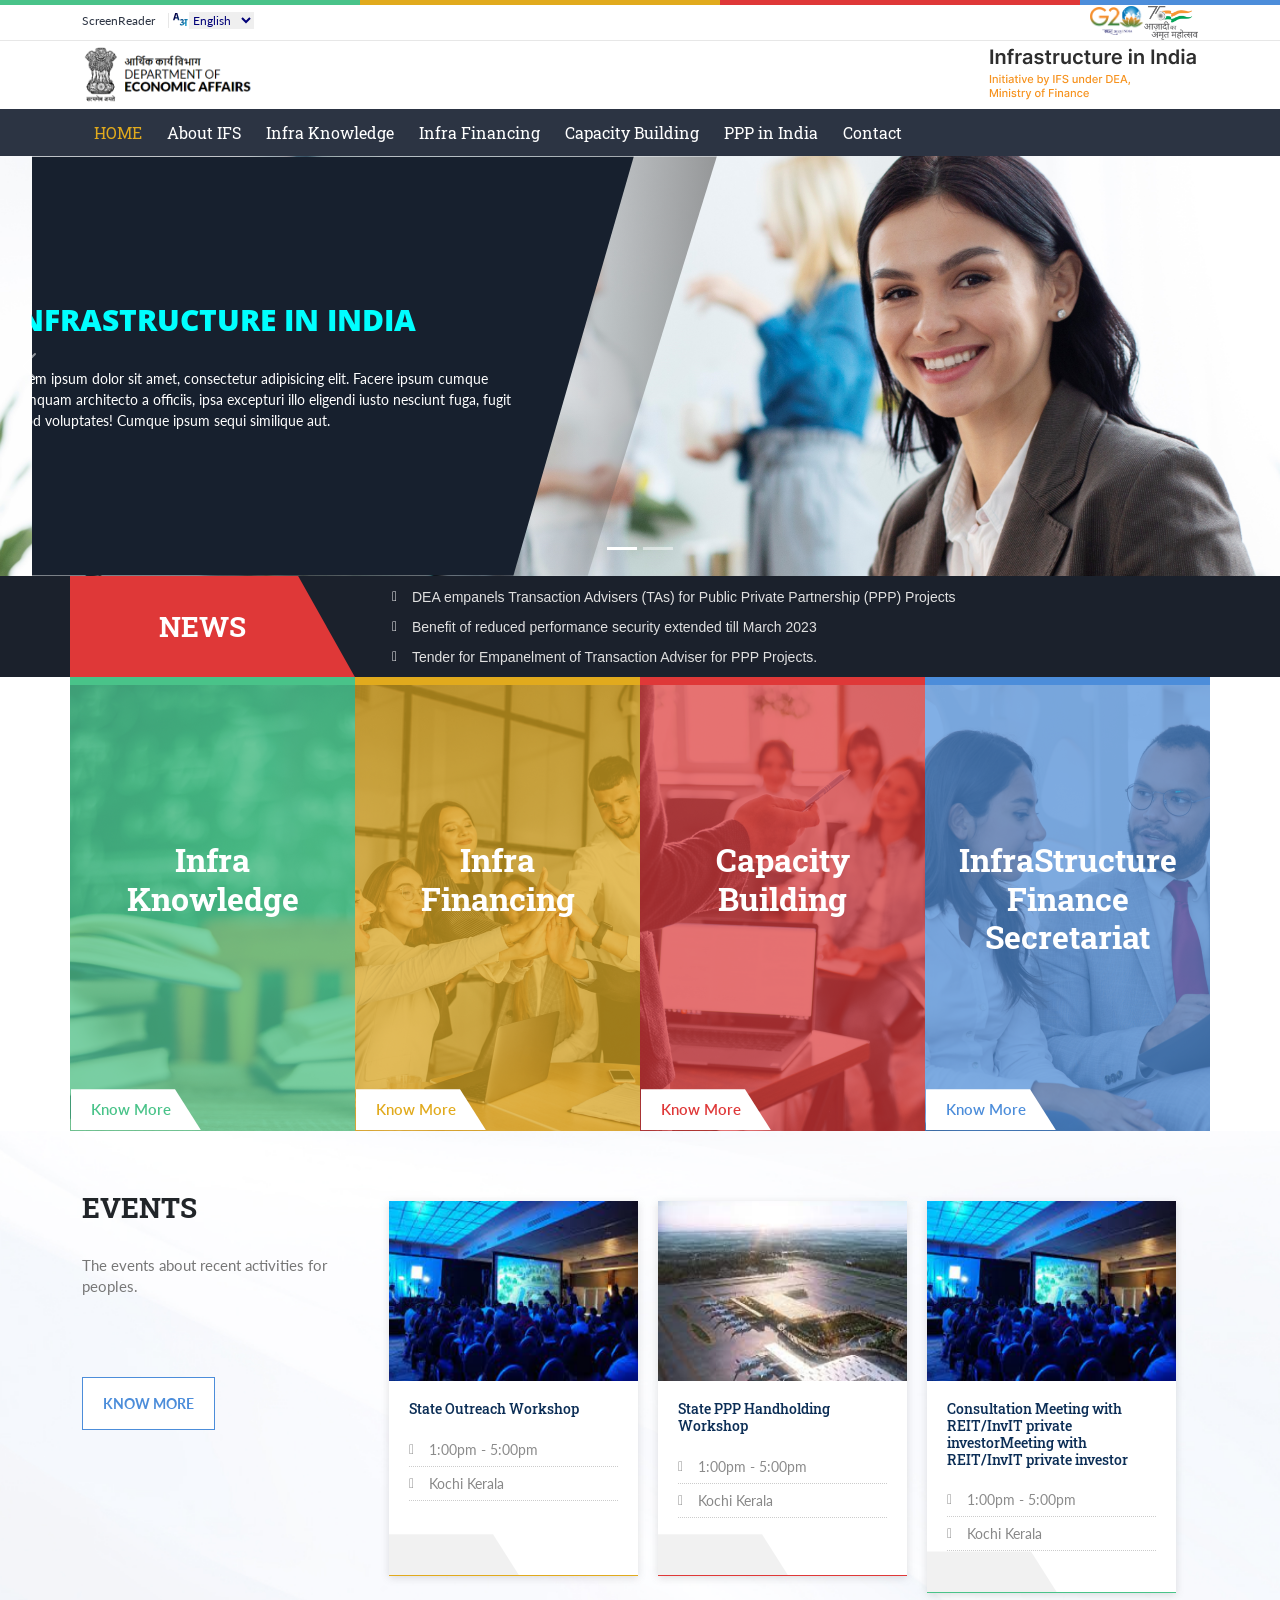
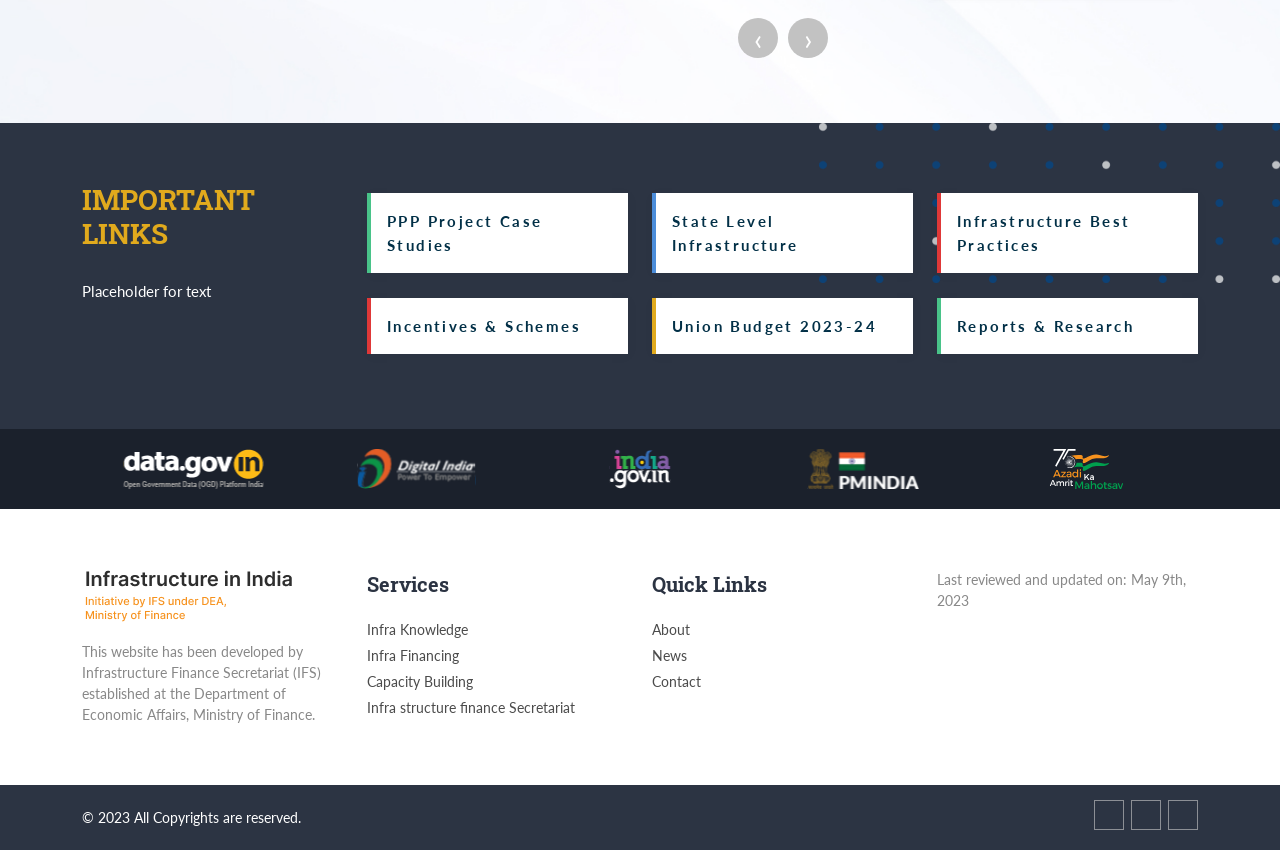
<file: index.html>
<!doctype html>
<html lang="en">
  <head>
  <meta charset="utf-8">
  <meta name="viewport" content="width=device-width, initial-scale=1">
  <title>Infrastructure in India</title>
  <link type="text/css" rel="stylesheet" href="bootstrap/css/bootstrap.min.css" />
  
    <!-- Font Awesome  -->
    <link rel="stylesheet" href="https://site-assets.fontawesome.com/releases/v6.2.0/css/all.css" />
    <link rel="stylesheet" href="https://site-assets.fontawesome.com/releases/v6.2.0/css/sharp-solid.css" />
    <script src="https://site-assets.fontawesome.com/releases/v6.2.0/js/all.js" data-auto-add-css="false" data-auto-replace-svg="false"></script>
    <script src="https://site-assets.fontawesome.com/releases/v6.2.0/js/sharp-solid.js" data-auto-add-css="false" data-auto-replace-svg="false"></script>
  

  <!-- Owl Carousel -->
 <link type="text/css" rel="stylesheet" href="css/owl.carousel.min.css" />
 <link type="text/css" rel="stylesheet"  href="css/owl.theme.default.min.css" />

 <link href="css/style.css" rel="stylesheet" />
<link href="css/carousel.css" rel="stylesheet" />	  
	  
 <!--FONTS--> 	  
<link rel="preconnect" href="https://fonts.googleapis.com">
<link rel="preconnect" href="https://fonts.gstatic.com" crossorigin>
<link href="https://fonts.googleapis.com/css2?family=Lato:wght@300;400;700;900&family=Roboto+Slab:wght@300;400;500;700&display=swap" rel="stylesheet">
<link href="https://fonts.googleapis.com/css2?family=Open+Sans:wght@700;800&display=swap" rel="stylesheet">	  

<!-- HTML5 shim and Respond.js IE8 support of HTML5 elements and media queries -->

<!--[if lt IE 9]>
<script src="https://oss.maxcdn.com/libs/html5shiv/3.7.0/html5shiv.js"></script>
<script src="https://oss.maxcdn.com/libs/respond.js/1.3.0/respond.min.js"></script>
<![endif]-->
</head>

  <body>
   <header>
	<div class="header_top">
		
	<div class="container d-flex flex-wrap">
      <div class="me-auto align-items-center my-1">
        <a href="#"><i class="fa-solid fa-mobile-screen"></i> ScreenReader </a>
		<div class="mod-languages">
			<select title="Select a language">
				<option dir="ltr" selected="selected">English</option>
				<option dir="ltr">हिन्दी</option>
			</select>	
		</div><!-- mod-languages -->
		  
		<!--<div class="textcontrols">
			<button role="button" id="decreasetext"> <span>A-</span></button>
			<button role="button" id="resettext"><span>A</span></button>
			<button role="button" id="increasetext"><span>A+</span></button>
		</div> Text Controls--> 
		
      </div>
       <a class="sm_logo" href="https://www.g20.org/en/" target="_blank"><img src="images/g20-logo-dark.png" alt="Logo"></a>
		<a class="sm_logo" href="https://www.g20.org/en/" target="_blank"><img src="images/azadi-ka-amrit-mahotsav-logo.png" alt="Logo"></a>
    </div>
	
    </div>
	   
    <div class="header_center">
		<div class="container d-flex align-items-center flex-wrap">
			<div class="me-auto"><a class="navbar-brand" href="index.html"><img src="images/logo.svg" alt="Logo"></a></div>
			<a class="navbar-brand" href="index.html"><img src="images/3I_Logo.png" alt="Logo"></a>
		</div>	
	
    </div><!--header_top-->

<div class="header_bottom">	
	<div class="container">
		
		<nav class="navbar navbar-expand-lg navbar-dark bg-dark" aria-label="Offcanvas navbar large">
    <div class="container-fluid">
      <button class="navbar-toggler" type="button" data-bs-toggle="offcanvas" data-bs-target="#offcanvasNavbar2" aria-controls="offcanvasNavbar2">
        <span class="navbar-toggler-icon"></span> MENU
      </button>
		
		
		
      <div class="offcanvas offcanvas-end text-bg-dark" tabindex="-1" id="offcanvasNavbar2" aria-labelledby="offcanvasNavbar2Label">
        <div class="offcanvas-header">
          <button type="button" class="btn-close btn-close-white" data-bs-dismiss="offcanvas" aria-label="Close"></button>
        </div>
        <div class="offcanvas-body">
          <ul class="navbar-nav justify-content-start flex-grow-1 pe-3">
		   <li class="nav-item"><a class="nav-link active" href="index.html">HOME</a></li>	  
           <li class="nav-item"><a class="nav-link" href="#">About IFS</a></li>
			<li class="nav-item"><a class="nav-link" href="infraknowledge.html">Infra Knowledge </a></li>
			<li class="nav-item"><a class="nav-link" href="#">Infra Financing </a></li>
			<li class="nav-item"><a class="nav-link" href="#">Capacity Building </a></li>
			<li class="nav-item"><a class="nav-link" href="https://pppinindia.pleximus.in/" target="_blank">PPP in India </a></li>
			  <li class="nav-item"><a class="nav-link" href="#">Contact</a></li>
          </ul>
          
        </div>
		  
      </div>
		<div class="d-flex  justify-content-start">
				<div id="search-menu">
				  <div class="search_wrapper">
					<form id="form" action="#" method="">
					  <input id="popup-search" type="text" name="u" placeholder="Search..."/>
					  <button id="popup-search-button" type="submit" name="search"><i class="fa-solid fa-magnifying-glass"></i></button>
					</form>
				  </div>
				</div><i class="fa-solid fa-magnifying-glass" id="search-icon"></i>
          </div><!--Search-->
    </div>
  </nav>

	</div>
  </div><!--header_bottom-->
  </header>
<!-- HEADER -->

<section id="HomeBanner" >
     <div id="carouselExampleCaptions" class="carousel slide" data-slider="HOME">
        <div class="carousel-indicators">
          <button type="button" data-bs-target="#carouselExampleCaptions" data-bs-slide-to="0" class="active" aria-current="true" aria-label="Slide 1"></button>
          <button type="button" data-bs-target="#carouselExampleCaptions" data-bs-slide-to="1" aria-label="Slide 2"></button>
          <!-- <button type="button" data-bs-target="#carouselExampleCaptions" data-bs-slide-to="2" aria-label="Slide 3"></button> -->
        </div>
        <div class="carousel-inner">
          <div class="carousel-item active">
            <img src="images/banners/banner1.jpg" class="d-block w-100" alt="Banner 1" >
            <div class="trans-overlay">
              <div class="left-overlay">
                <div class="carousel-caption ">
                  <h2>Infrastructure in india</h2>
                  <p>Lorem ipsum dolor sit amet, consectetur adipisicing elit. Facere ipsum cumque numquam architecto a officiis, ipsa excepturi illo eligendi iusto nesciunt fuga, fugit quod voluptates! Cumque ipsum sequi similique aut.</p>
                </div>
              </div>
            </div>
            
          </div>
          <div class="carousel-item">
            <img src="images/banners/banner2.jpg" class="d-block w-100" alt="Banner 2" >
            <div class="trans-overlay">
              <div class="left-overlay">
                <div class="carousel-caption">
                  <h2>Digital Knowledge hub</h2>
                  <p>Lorem ipsum dolor sit amet consectetur adipisicing elit. Tempora nobis eligendi atque nulla excepturi nihil sint in, vel incidunt corporis eaque delectus. Iusto facilis ducimus nulla, dolorem sequi ratione id.</p>
                </div>
              </div>
            </div>
          </div>
          <!-- <div class="carousel-item">
            <img src="..." class="d-block w-100" alt="...">
            <div class="carousel-caption d-none d-md-block">
              <h5>Third slide label</h5>
              <p>Some representative placeholder content for the third slide.</p>
            </div>
          </div> -->
        </div>
        <button class="carousel-control-prev" type="button" data-bs-target="#carouselExampleCaptions" data-bs-slide="prev">
          <span class="carousel-control-prev-icon" aria-hidden="true"></span>
          <span class="visually-hidden">Previous</span>
        </button>
        <button class="carousel-control-next" type="button" data-bs-target="#carouselExampleCaptions" data-bs-slide="next">
          <span class="carousel-control-next-icon" aria-hidden="true"></span>
          <span class="visually-hidden">Next</span>
        </button>
      </div>
</section><!--end of top_banner-->

<section class="newsticker">
	<div class="container">
		<div class="row align-items-center">
			<div class="col-lg-3 news_heading"><h3 class="sub_heading "><i class="fa-sharp fa-regular fa-newspaper"></i> NEWS</h3></div>
			<div class="col-lg-9">
				 <div class="news">
	<ul>
		 <li><a href="#" target="_blank">DEA empanels Transaction Advisers (TAs) for Public Private Partnership (PPP) Projects</a></li>
         <li><a href="#" target="_blank">Benefit of reduced performance security extended till March 2023</a></li>
         <li><a href="#" target="_blank">Tender for Empanelment of Transaction Adviser for PPP Projects.</a></li>
         <li><a href="#" target="_blank">DEA organizes a 2-day workshop on Awareness Building and Guidance on using the PPP Toolkits</a></li>
	</ul>
</div>			
			</div>
		</div>
	</div>	  
</section>
<main>

<section id="services_section">
<div class="container">
	<div class="row">
		<div class="col-lg-3 col-sm-6 col-xs-6 infra_knowledge">
			<div class="card"> 
				<div class="green_box">
					<h2>Infra<br /> Knowledge</h2>
					<p class="card-link"><a href="infraknowledge.html">Know More</a></p></div> </div></div>
		<div class="col-lg-3 col-sm-6 col-xs-6 infra_financing">
			<div class="card"> 
				<div class="yellow_box">
					<h2>Infra<br /> Financing</h2>
					<p class="card-link"><a href="#">Know More</a></p></div> </div></div>
		
		<div class="col-lg-3 col-sm-6 col-xs-6 capacity_building"><div class="card"><div class="red_box"><h2>Capacity<br /> Building</h2><p class="card-link"><a href="#">Know More</a></p></div> </div></div>
		<div class="col-lg-3 col-sm-6 col-xs-6 finance_Secretariat"><div class="card"><div class="blue_box"><h2>InfraStructure <br />Finance Secretariat</h2>
		<p class="card-link"><a href="#">Know More</a></p></div> </div></div>
	</div>
	</div>	
	</section>	
<section id="event_section">
  <div class="container">
      <div class="row d-flex align-items-start">
        <div class="col-lg-3 ">
          <h3 class="sub_heading">Events</h3>
          <p class="large_text">The events about recent activities for peoples.</p>
          
          <p class="btn_margin"><a href="eventslist.html" class="blue_btn" target="_blank">KNOW MORE</a></p>
        </div>
        <div class="col-lg-9">
           <section id="inner_event_section">
  			<div class="container">
				<div class="event_card homecard">
				<div class="owl-carousel owl-theme scroller">
					<div class="item"><div class="card h-100">
					<img src="images/news/1.png" class="card-img-top" alt="...">
					<div class="card-body">
					  <h5 class="card-title">State Outreach Workshop </h5>
						<ul class="event_detailslist">
							<li class="time">1:00pm - 5:00pm</li>
							<li class="location"><a href="https://www.google.com/maps" target="_blank">Kochi Kerala</a></li>
						</ul>

					</div><p class="card-link"><a href="#">Read More</a></p>
				  </div>
				</div><!--item-->
					<div class="item"><div class="card h-100 red">
				  <img src="images/news/2.png" class="card-img-top" alt="...">
				  <div class="card-body">
					<h5 class="card-title">State PPP Handholding Workshop</h5>
					<ul class="event_detailslist">
							<li class="time">1:00pm - 5:00pm</li>
							<li class="location"><a href="https://www.google.com/maps" target="_blank">Kochi Kerala</a></li>
						</ul>

				  </div><p class="card-link"><a href="#">Read More</a></p>
				</div>
				</div><!--item-->
					<div class="item">
					<div class="card h-100 green">
				  <img src="images/news/1.png" class="card-img-top" alt="...">
				  <div class="card-body">
					<h5 class="card-title">Consultation Meeting with REIT/InvIT private investorMeeting with REIT/InvIT private investor</h5>
					<ul class="event_detailslist">
							<li class="time">1:00pm - 5:00pm</li>
							<li class="location"><a href="https://www.google.com/maps" target="_blank">Kochi Kerala</a></li>
						</ul>

				</div> <p class="card-link"><a href="#">Read More</a></p>
				  </div>
				</div><!--item-->
					<div class="item"><div class="card blue">
				  <img src="images/news/2.png" class="card-img-top" alt="...">
				  <div class="card-body">
					<h5 class="card-title">State PPP Handholding Workshop</h5>
					<ul class="event_detailslist">
							<li class="time">1:00pm - 5:00pm</li>
							<li class="location"><a href="https://www.google.com/maps" target="_blank">Kochi Kerala</a></li>
						</ul>

				  </div><p class="card-link"><a href="#">Read More</a></p>
				</div>
				</div><!--item-->
					<div class="item"><div class="card green">
					<img src="images/news/1.png" class="card-img-top" alt="...">
					<div class="card-body">
					  <h5 class="card-title  text-truncate">State Outreach Workshop </h5>
						<ul class="event_detailslist">
							<li class="time">1:00pm - 5:00pm</li>
							<li class="location"><a href="https://www.google.com/maps" target="_blank">Kochi Kerala</a></li>
						</ul>

					</div><p class="card-link"><a href="#">Read More</a></p>
				  </div>
				</div><!--item-->
				</div><!--owl-carousel-->
			   </div>
		  </div><!--Container-->
  		</section>
  </div>
		  </div>
	  </div>
</section><!--end of Service Section-->



<section id="importantLink_section">
	
	<div class="container">
      <div class="row d-flex align-items-start">
        <div class="col-lg-3">
          <h3 class="sub_heading">Important Links</h3>
          <p class="large_text">Placeholder for text</p>
          
          <!--<p class="btn_margin"><a href="#" class="yellow_btn" target="_blank">KNOW MORE</a></p>-->
        </div>
        <div class="col-lg-9">
         	<div class="row">
			 <div class="col-lg-4 col-md-6">
			  <div class="card green"><a href="#">
					<div class="card-body">
					  <h5 class="card-title">PPP Project Case Studies  </h5>
				  </div>
				</a>
			  </div>
			</div><!--col-->
				<div class="col-lg-4 col-md-6">
			  <div class="card blue"><a href="#">
					<div class="card-body">
					  <h5 class="card-title">State Level Infrastructure  </h5>
				  </div>
				</a>
			  </div>
			</div><!--col-->
				<div class="col-lg-4 col-md-6">
			  <div class="card red"><a href="#">
				  <div class="card-body">
					  <h5 class="card-title">Infrastructure Best Practices  </h5>
					</div>
				</a>
			  </div>
			</div><!--col-->
				
			 <div class="col-lg-4 col-md-6">
			  <div class="card red"><a href="#">
				  <div class="card-body">
					  <h5 class="card-title">Incentives & Schemes  </h5>
				  </div>
				</a>
			  </div>
			</div><!--col-->
				<div class="col-lg-4 col-md-6">
			  <div class="card yellow"><a href="#">
				  <div class="card-body">
					  <h5 class="card-title">Union Budget 2023-24  </h5>
				  </div>
				</a>
			  </div>
			</div><!--col-->
				<div class="col-lg-4 col-md-6">
			  <div class="card green"><a href="#">
				  <div class="card-body">
					  <h5 class="card-title">Reports & Research  </h5>
				  </div>
				</a>
			  </div>
			</div><!--col-->
				
  </div>
		</div>
		</div>
		</div>

</section><!--end of Important Links Section-->

</main>
	  <div class="quick_links">
		  <div class="container">
			<div class="owl-carousel owl-theme quicklink_scroller">
			 <div class="item"><a href="#" target="_blank"><img src="images/datagov_logo.svg" alt="" class="img-fluid"></a></div>
			 <div class="item"><a href="#" target="_blank"><img src="images/digitalindia_logo.svg" alt="" class="img-fluid"></a></div>
			 <div class="item"><a href="#" target="_blank"><img src="images/indiagov_logo.svg" alt="" class="img-fluid"></a></div><div class="item"><a href="#" target="_blank"><img src="images/pmindia_logo.svg" alt="" class="img-fluid"></a></div>
			<div class="item"><a href="#" target="_blank"><img src="images/azadimahotsav_logo.svg" alt="" class="img-fluid"></a></div>	
			</div><!--owl-carousel-->
        </div>
      </div>
<footer> 
  <div class="top_footer">
    <div class="container">
    <div class="row">
        <div class="col-lg-3">
         <img src="images/3I_Logo.png" class="img-fluid mb-3" alt="3i Infrastructure" />
         <p>This website has been developed by Infrastructure Finance Secretariat (IFS) established at the Department of Economic Affairs, Ministry of Finance.</p>
			
			
        </div>
        
        <div class="col-lg-3">
                    <h6>Services</h6>
                    <ul class="list-unstyled">
                      <li><a href="#">Infra Knowledge </a></li>
                      <li><a href="#">Infra Financing </a></li>
					  <li><a href="#">Capacity Building</a></li>
					  <li><a href="#">Infra structure finance Secretariat</a></li>  
                    </ul>
        </div>
         <div class="col-lg-3">
                    <h6>Quick Links</h6>
                    <ul class="list-unstyled">
                      <li><a href="#">About </a></li>
                      <li><a href="#">News</a></li>
					  <li><a href="#">Contact</a></li>
                    </ul>
        </div>
		<div class="col-lg-3">
		Last reviewed and updated on: May 9th, 2023
		</div>
    </div></div>
</div>    
<div class="copyright">
  <div class="container">
 <div class="row d-flex align-items-center">
    <div class="col-lg-6"> &copy; 2023 All Copyrights are reserved. </div>

    <div class="col-lg-6">
    <ul class="social_link">
      <li><a href="#"><i class="fa-brands fa-facebook-f"></i></a></li>
      <li><a href="#"><i class="fa-brands fa-twitter"></i></a></li>
      <li><a href="#"><i class="fa-brands fa-youtube"></i></a></li>
    </ul>
  </div></div>
</div>
</div><!--copyright-->
</footer>
<!--End of footer-->	
  
<script type="text/javascript" src="js/jquery.min.js"></script>
<script type="text/javascript" src="bootstrap/js/bootstrap.bundle.min.js"></script>

<!-- Owl Carousel Slider -->
<script type="text/javascript" src="js/owl.carousel.min.js"></script>
<script src="js/app.js"></script>	  
	  
	  
  </body>
</html>
</file>
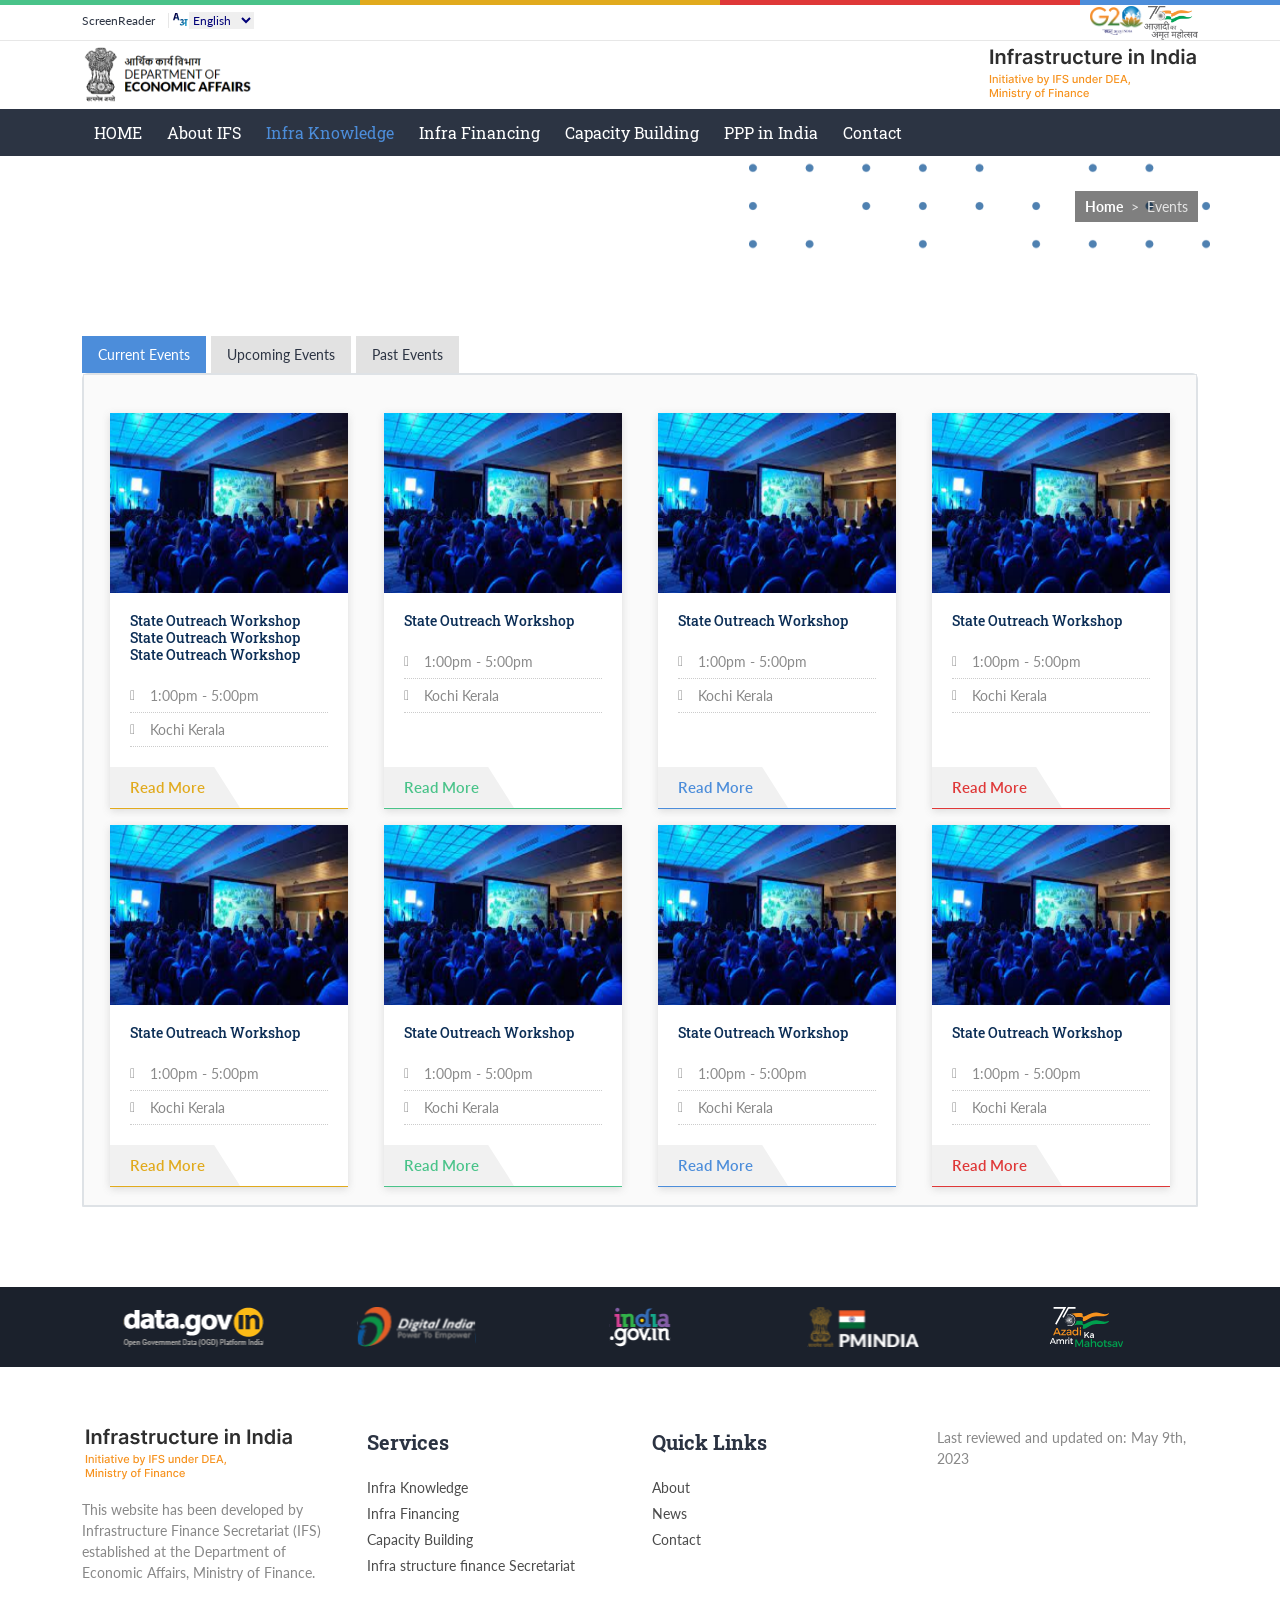
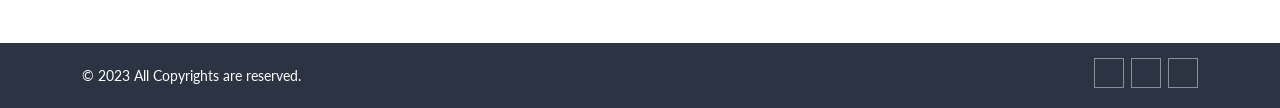
<file: eventslist.html>
<!doctype html>
<html lang="en">
  <head>
  <meta charset="utf-8">
  <meta name="viewport" content="width=device-width, initial-scale=1">
  <title>Event List</title>
  <link type="text/css" rel="stylesheet" href="bootstrap/css/bootstrap.min.css" />
  
    <!-- Font Awesome  -->
    <link rel="stylesheet" href="https://site-assets.fontawesome.com/releases/v6.2.0/css/all.css" />
    <link rel="stylesheet" href="https://site-assets.fontawesome.com/releases/v6.2.0/css/sharp-solid.css" />
    <script src="https://site-assets.fontawesome.com/releases/v6.2.0/js/all.js" data-auto-add-css="false" data-auto-replace-svg="false"></script>
    <script src="https://site-assets.fontawesome.com/releases/v6.2.0/js/sharp-solid.js" data-auto-add-css="false" data-auto-replace-svg="false"></script>
  

  <!-- Owl Carousel -->
 <link type="text/css" rel="stylesheet" href="css/owl.carousel.min.css" />
 <link type="text/css" rel="stylesheet"  href="css/owl.theme.default.min.css" />

 <link href="css/style.css" rel="stylesheet" />
	  
 <!--FONTS--> 	  
<link rel="preconnect" href="https://fonts.googleapis.com">
<link rel="preconnect" href="https://fonts.gstatic.com" crossorigin>
<link href="https://fonts.googleapis.com/css2?family=Lato:wght@300;400;700;900&family=Roboto+Slab:wght@300;400;500;700&display=swap" rel="stylesheet">

<!-- HTML5 shim and Respond.js IE8 support of HTML5 elements and media queries -->

<!--[if lt IE 9]>
<script src="https://oss.maxcdn.com/libs/html5shiv/3.7.0/html5shiv.js"></script>
<script src="https://oss.maxcdn.com/libs/respond.js/1.3.0/respond.min.js"></script>
<![endif]-->
</head>

  <body>
   <header>
	<div class="header_top">
		
	<div class="container d-flex flex-wrap">
      <div class="me-auto align-items-center my-1">
        <a href="#"><i class="fa-solid fa-mobile-screen"></i> ScreenReader </a>
		<div class="mod-languages">
			<select title="Select a language">
				<option dir="ltr" selected="selected">English</option>
				<option dir="ltr">हिन्दी</option>
			</select>	
		</div><!-- mod-languages -->
		
      </div>
       <a class="sm_logo" href="https://www.g20.org/en/" target="_blank"><img src="images/g20-logo-dark.png" alt="Logo"></a>
		<a class="sm_logo" href="https://www.g20.org/en/" target="_blank"><img src="images/azadi-ka-amrit-mahotsav-logo.png" alt="Logo"></a>
    </div>
	
    </div>
	   
    <div class="header_center">
		<div class="container d-flex align-items-center flex-wrap">
			<div class="me-auto"><a class="navbar-brand" href="index.html"><img src="images/logo.svg" alt="Logo"></a></div>
			<a class="navbar-brand" href="index.html"><img src="images/3I_Logo.png" alt="Logo"></a>
		</div>	
	
    </div><!--header_top-->

<div class="header_bottom">	
	<div class="container">
		
		<nav class="navbar navbar-expand-lg navbar-dark bg-dark" aria-label="Offcanvas navbar large">
    <div class="container-fluid">
      <button class="navbar-toggler" type="button" data-bs-toggle="offcanvas" data-bs-target="#offcanvasNavbar2" aria-controls="offcanvasNavbar2">
        <span class="navbar-toggler-icon"></span> MENU
      </button>
		
		
		
      <div class="offcanvas offcanvas-end text-bg-dark" tabindex="-1" id="offcanvasNavbar2" aria-labelledby="offcanvasNavbar2Label">
        <div class="offcanvas-header">
          <button type="button" class="btn-close btn-close-white" data-bs-dismiss="offcanvas" aria-label="Close"></button>
        </div>
        <div class="offcanvas-body">
          <ul class="navbar-nav justify-content-start flex-grow-1 pe-3">
		   <li class="nav-item"><a class="nav-link" href="index.html">HOME</a></li>	  
           <li class="nav-item"><a class="nav-link" href="#">About IFS</a></li>
			<li class="nav-item"><a class="nav-link active" href="#">Infra Knowledge </a></li>
			<li class="nav-item"><a class="nav-link" href="#">Infra Financing </a></li>
			<li class="nav-item"><a class="nav-link" href="#">Capacity Building </a></li>
			<li class="nav-item"><a class="nav-link" href="https://pppinindia.pleximus.in/" target="_blank">PPP in India </a></li>
			  <li class="nav-item"><a class="nav-link" href="#">Contact</a></li>
          </ul>
          
        </div>
		  
      </div>
		<div class="d-flex  justify-content-start">
				<div id="search-menu">
				  <div class="search_wrapper">
					<form id="form" action="#" method="">
					  <input id="popup-search" type="text" name="u" placeholder="Search..."/>
					  <button id="popup-search-button" type="submit" name="search"><i class="fa-solid fa-magnifying-glass"></i></button>
					</form>
				  </div>
				</div><i class="fa-solid fa-magnifying-glass" id="search-icon"></i>
          </div><!--Search-->
    </div>
  </nav>

	</div>
  </div><!--header_bottom-->
  </header>
<!-- HEADER -->
	  
<section class="top_innerBanner ">
<div class="container top_bannerImg d-flex align-items-center flex-wrap">
			<div class="me-auto"><h1>Events</h1></div>
			<nav style="--bs-breadcrumb-divider: '>';">
			  <ol class="breadcrumb">
				<li class="breadcrumb-item"><a href="#">Home</a></li>
				<li class="breadcrumb-item active">Events</li>
			  </ol>
			</nav>
		</div>	
</section> <!--Top Inner Banner-->	 
	  
<main class="main_innerlayout">
	
	<section>
		<div class="container resources_link">
				<ul class="nav nav-pills d-none d-lg-flex" id="myTab" role="tablist">
		  <li class="nav-item" role="presentation">
			<button class="nav-link active" id="one-tab" data-bs-toggle="tab" data-bs-target="#one-tab-pane" type="button" role="tab" aria-controls="one-tab-pane" aria-selected="true">Current Events</button>
		  </li>
		  <li class="nav-item" role="presentation">
			<button class="nav-link" id="two-tab" data-bs-toggle="tab" data-bs-target="#two-tab-pane" type="button" role="tab" aria-controls="two-tab-pane" aria-selected="false">Upcoming Events</button>
		  </li>
		  <li class="nav-item" role="presentation">
			<button class="nav-link" id="three-tab" data-bs-toggle="tab" data-bs-target="#three-tab-pane" type="button" role="tab" aria-controls="three-tab-pane" aria-selected="false">Past Events</button>
		  </li>
		
		</ul>
				<div class="tab-content accordion" id="myTabContent">
				  <div class="tab-pane fade show active accordion-item" id="one-tab-pane" role="tabpanel" aria-labelledby="one-tab" tabindex="0">

					<h2 class="accordion-header d-lg-none" id="headingOne">
					  <button class="accordion-button" type="button" data-bs-toggle="collapse" data-bs-target="#collapseOne" aria-expanded="true" aria-controls="collapseOne">Current Events</button>
					</h2>
					<div id="collapseOne" class="accordion-collapse collapse show  d-lg-block" aria-labelledby="headingOne" data-bs-parent="#myTabContent">
					    <div class="accordion-body">
						 <div class="row event_card">
                <div class="col-md-4 col-lg-3 col-sm-12 p-2">	
<div class="card h-100">
    <img src="images/news/1.png" class="card-img-top" alt="...">
    <div class="card-body">
      <h5 class="card-title">State Outreach Workshop State Outreach Workshop State Outreach Workshop </h5>
      	<ul class="event_detailslist">
			<li class="time">1:00pm - 5:00pm</li>
			<li class="location"><a href="https://www.google.com/maps" target="_blank">Kochi Kerala</a></li>
		</ul>
       
    </div><p class="card-link"><a href="eventdetails.html">Read More</a></p>
  </div><!--card-->
</div>
				<div class="col-md-4 col-lg-3 col-sm-12 p-2">	
				<div class="card h-100 green">
					<img src="images/news/1.png" class="card-img-top" alt="...">
					<div class="card-body">
					  <h5 class="card-title">State Outreach Workshop </h5>
						<ul class="event_detailslist">
							<li class="time">1:00pm - 5:00pm</li>
							<li class="location"><a href="https://www.google.com/maps" target="_blank">Kochi Kerala</a></li>
						</ul>

					</div><p class="card-link"><a href="eventdetails.html">Read More</a></p>
				  </div><!--card-->
				</div>
				<div class="col-md-4 col-lg-3 col-sm-12 p-2">	
				<div class="card h-100 blue">
					<img src="images/news/1.png" class="card-img-top" alt="...">
					<div class="card-body">
					  <h5 class="card-title">State Outreach Workshop </h5>
						<ul class="event_detailslist">
							<li class="time">1:00pm - 5:00pm</li>
							<li class="location"><a href="https://www.google.com/maps" target="_blank">Kochi Kerala</a></li>
						</ul>

					</div><p class="card-link"><a href="eventdetails.html">Read More</a></p>
				  </div><!--card-->
				</div>
				<div class="col-md-4 col-lg-3 col-sm-12 p-2">	
				<div class="card h-100 red">
					<img src="images/news/1.png" class="card-img-top" alt="...">
					<div class="card-body">
					  <h5 class="card-title">State Outreach Workshop </h5>
						<ul class="event_detailslist">
							<li class="time">1:00pm - 5:00pm</li>
							<li class="location"><a href="https://www.google.com/maps" target="_blank">Kochi Kerala</a></li>
						</ul>

					</div><p class="card-link"><a href="eventdetails.html">Read More</a></p>
				  </div><!--card-->
				</div>
				<div class="col-md-4 col-lg-3 col-sm-12 p-2">	
				<div class="card h-100">
					<img src="images/news/1.png" class="card-img-top" alt="...">
					<div class="card-body">
					  <h5 class="card-title">State Outreach Workshop </h5>
						<ul class="event_detailslist">
							<li class="time">1:00pm - 5:00pm</li>
							<li class="location"><a href="https://www.google.com/maps" target="_blank">Kochi Kerala</a></li>
						</ul>

					</div><p class="card-link"><a href="eventdetails.html">Read More</a></p>
				  </div><!--card-->
				</div>
				<div class="col-md-4 col-lg-3 col-sm-12 p-2">	
				<div class="card h-100 green">
					<img src="images/news/1.png" class="card-img-top" alt="...">
					<div class="card-body">
					  <h5 class="card-title">State Outreach Workshop </h5>
						<ul class="event_detailslist">
							<li class="time">1:00pm - 5:00pm</li>
							<li class="location"><a href="https://www.google.com/maps" target="_blank">Kochi Kerala</a></li>
						</ul>

					</div><p class="card-link"><a href="eventdetails.html">Read More</a></p>
				  </div><!--card-->
				</div>
				<div class="col-md-4 col-lg-3 col-sm-12 p-2">	
				<div class="card h-100 blue">
					<img src="images/news/1.png" class="card-img-top" alt="...">
					<div class="card-body">
					  <h5 class="card-title">State Outreach Workshop </h5>
						<ul class="event_detailslist">
							<li class="time">1:00pm - 5:00pm</li>
							<li class="location"><a href="https://www.google.com/maps" target="_blank">Kochi Kerala</a></li>
						</ul>

					</div><p class="card-link"><a href="eventdetails.html">Read More</a></p>
				  </div><!--card-->
				</div>
				<div class="col-md-4 col-lg-3 col-sm-12 p-2">	
				<div class="card h-100 red">
					<img src="images/news/1.png" class="card-img-top" alt="...">
					<div class="card-body">
					  <h5 class="card-title">State Outreach Workshop </h5>
						<ul class="event_detailslist">
							<li class="time">1:00pm - 5:00pm</li>
							<li class="location"><a href="https://www.google.com/maps" target="_blank">Kochi Kerala</a></li>
						</ul>

					</div><p class="card-link"><a href="eventdetails.html">Read More</a></p>
				  </div><!--card-->
				</div>
            </div>
					  </div><!--Accordion Body-->
					</div>

				  </div>
				  <div class="tab-pane fade accordion-item" id="two-tab-pane" role="tabpanel" aria-labelledby="two-tab" tabindex="0">
					<h2 class="accordion-header d-lg-none" id="headingTwo">
					  <button class="accordion-button collapsed" type="button" data-bs-toggle="collapse" data-bs-target="#collapseTwo" aria-expanded="false" aria-controls="collapseTwo">
						Upcoming Events
					  </button>
					</h2>
					<div id="collapseTwo" class="accordion-collapse collapse d-lg-block" aria-labelledby="headingTwo" data-bs-parent="#myTabContent">  <div class="accordion-body">
						 <div class="row event_card">
                <div class="col-md-4 col-lg-3 col-sm-12 p-2">	
<div class="card h-100">
    <img src="images/news/1.png" class="card-img-top" alt="...">
    <div class="card-body">
      <h5 class="card-title">State Outreach Workshop State Outreach Workshop State Outreach Workshop </h5>
      	<ul class="event_detailslist">
			<li class="time">1:00pm - 5:00pm</li>
			<li class="location"><a href="https://www.google.com/maps" target="_blank">Kochi Kerala</a></li>
		</ul>
       
    </div><p class="card-link"><a href="eventdetails.html">Read More</a></p>
  </div><!--card-->
</div>
				<div class="col-md-4 col-lg-3 col-sm-12 p-2">	
				<div class="card h-100 green">
					<img src="images/news/1.png" class="card-img-top" alt="...">
					<div class="card-body">
					  <h5 class="card-title">State Outreach Workshop </h5>
						<ul class="event_detailslist">
							<li class="time">1:00pm - 5:00pm</li>
							<li class="location"><a href="https://www.google.com/maps" target="_blank">Kochi Kerala</a></li>
						</ul>

					</div><p class="card-link"><a href="eventdetails.html">Read More</a></p>
				  </div><!--card-->
				</div>
				<div class="col-md-4 col-lg-3 col-sm-12 p-2">	
				<div class="card h-100 blue">
					<img src="images/news/1.png" class="card-img-top" alt="...">
					<div class="card-body">
					  <h5 class="card-title">State Outreach Workshop </h5>
						<ul class="event_detailslist">
							<li class="time">1:00pm - 5:00pm</li>
							<li class="location"><a href="https://www.google.com/maps" target="_blank">Kochi Kerala</a></li>
						</ul>

					</div><p class="card-link"><a href="eventdetails.html">Read More</a></p>
				  </div><!--card-->
				</div>
				<div class="col-md-4 col-lg-3 col-sm-12 p-2">	
				<div class="card h-100 red">
					<img src="images/news/1.png" class="card-img-top" alt="...">
					<div class="card-body">
					  <h5 class="card-title">State Outreach Workshop </h5>
						<ul class="event_detailslist">
							<li class="time">1:00pm - 5:00pm</li>
							<li class="location"><a href="https://www.google.com/maps" target="_blank">Kochi Kerala</a></li>
						</ul>

					</div><p class="card-link"><a href="eventdetails.html">Read More</a></p>
				  </div><!--card-->
				</div>
				<div class="col-md-4 col-lg-3 col-sm-12 p-2">	
				<div class="card h-100">
					<img src="images/news/1.png" class="card-img-top" alt="...">
					<div class="card-body">
					  <h5 class="card-title">State Outreach Workshop </h5>
						<ul class="event_detailslist">
							<li class="time">1:00pm - 5:00pm</li>
							<li class="location"><a href="https://www.google.com/maps" target="_blank">Kochi Kerala</a></li>
						</ul>

					</div><p class="card-link"><a href="eventdetails.html">Read More</a></p>
				  </div><!--card-->
				</div>
				<div class="col-md-4 col-lg-3 col-sm-12 p-2">	
				<div class="card h-100 green">
					<img src="images/news/1.png" class="card-img-top" alt="...">
					<div class="card-body">
					  <h5 class="card-title">State Outreach Workshop </h5>
						<ul class="event_detailslist">
							<li class="time">1:00pm - 5:00pm</li>
							<li class="location"><a href="https://www.google.com/maps" target="_blank">Kochi Kerala</a></li>
						</ul>

					</div><p class="card-link"><a href="eventdetails.html">Read More</a></p>
				  </div><!--card-->
				</div>
				<div class="col-md-4 col-lg-3 col-sm-12 p-2">	
				<div class="card h-100 blue">
					<img src="images/news/1.png" class="card-img-top" alt="...">
					<div class="card-body">
					  <h5 class="card-title">State Outreach Workshop </h5>
						<ul class="event_detailslist">
							<li class="time">1:00pm - 5:00pm</li>
							<li class="location"><a href="https://www.google.com/maps" target="_blank">Kochi Kerala</a></li>
						</ul>

					</div><p class="card-link"><a href="eventdetails.html">Read More</a></p>
				  </div><!--card-->
				</div>
				<div class="col-md-4 col-lg-3 col-sm-12 p-2">	
				<div class="card h-100 red">
					<img src="images/news/1.png" class="card-img-top" alt="...">
					<div class="card-body">
					  <h5 class="card-title">State Outreach Workshop </h5>
						<ul class="event_detailslist">
							<li class="time">1:00pm - 5:00pm</li>
							<li class="location"><a href="https://www.google.com/maps" target="_blank">Kochi Kerala</a></li>
						</ul>

					</div><p class="card-link"><a href="eventdetails.html">Read More</a></p>
				  </div><!--card-->
				</div>
            </div>
					  </div><!--Accordion Body-->
					   <div class="accordion-body">
						 <div class="filter_form">
		  <div class="row">
		<form class="row row-cols-lg-auto align-items-center"> 
	  	<div class="col-auto">
		  <label  class="form-label"><span class="text-danger">*</span> Select Subsector</label>
			<select class="form-select form-select-sm">
				<option selected>All</option>
				<option>Transport and Logistics</option>
				<option>Energy</option>
				<option>Water and Sanitation</option>
				<option>Communication </option>
				<option>Social Infrastrcuture</option>
				<option>Commercial Infrastructure</option>
				<option>Others</option>
				
			</select>	
		  </div>
		<div class="col-auto">
		  <label class="form-label"><span class="text-danger">*</span> Select Ministry</label>
			<select class="form-select form-select-sm">
				<option>All</option>
				<option>Ministry </option>
				<option>State</option>
			</select>	
		  </div>
			  </form>		  
		  </div>
	  </div><!--filter-->
	  <div class="row">
	 
	  <div class="col-lg-12"> 
		  <div class="container d-flex align-items-center flex-wrap">
			<div class="me-auto"><h4 class="subheading blue_leftborder">CENTRAL POLICIES</h4> </div>
			<a href="#" class="btnview_sm">View All</a>
		</div>
		  
		  
		  
  			<div class="container">
  	<div class="resources_scroller">
    <div class="owl-carousel owl-theme scroller">
		<div class="item"><div class="card">
		<img src="images/news/1.png" class="card-img-top" alt="...">
		<div class="card-body">
		  <p class="card-title">Monetization of Operational National Highways</p>
		<p class="card-link"><a href="#">Download</a></p></div>
		</div>
		</div><!--item-->
		<div class="item"><div class="card">
		<img src="images/news/2.png" class="card-img-top" alt="...">
		<div class="card-body">
		<p class="card-title text-truncate">Bharatmala Pariyojana</p>
		<p class="card-link"><a href="#">Download</a></p></div>
		</div>
		</div><!--item-->
		<div class="item"><div class="card">
		<img src="images/news/1.png" class="card-img-top" alt="...">
		<div class="card-body">
		<p class="card-title text-truncate">Relaxation in technical and financial qualification for bidder...</p>
		<p class="card-link"><a href="#">Download</a></p></div>
		</div>
		</div><!--item-->
		<div class="item"><div class="card">
		<img src="images/news/1.png" class="card-img-top" alt="...">
		<div class="card-body">
		<p class="card-title text-truncate">Bharatmala Pariyojana</p>
		<p class="card-link"><a href="#">Download</a></p></div>
		</div>
		</div><!--item-->		
	</div><!--Owl Carousel-->
   </div>
  </div><!--Container-->
		</div><!--Central Policies-->
	  <hr class="seperator" />		  
	  <div class="col-lg-12"> 
		  
		  
		  <div class="container d-flex align-items-center flex-wrap">
			<div class="me-auto"><h4 class="subheading yellow_leftborder">PPP Document Repository</h4></div>
			<a href="#" class="btnview_sm">View All</a>
		</div>
		  
  			<div class="container">
		  <div class="col-lg-3">
		  <label class="form-label"><span class="text-danger">*</span> Document Type</label>
			<select class="form-select form-select-sm">
				<option selected>All</option> 
				<option>Policy</option> 
				<option>Report </option>
				<option>Model Concession Agreement </option>
				<option>Model RFP</option>
			</select>	
		  </div>
			<div class="resources_scroller">	
    <div class="owl-carousel owl-theme scroller">
		<div class="item"><div class="card yellow_gradient">
			<img src="images/news/1.png" class="card-img-top" alt="...">
			<div class="card-body">
			  <p class="card-title">Monetization of Operational National Highways</p>
			<p class="card-link"><a href="#">Download</a></p></div>
		  </div>
		</div><!--item-->
		<div class="item"><div class="card yellow_gradient">
		  <img src="images/news/2.png" class="card-img-top" alt="...">
		  <div class="card-body">
			<p class="card-title text-truncate">Bharatmala Pariyojana</p>
		  <p class="card-link"><a href="#">Download</a></p></div>
		</div>

		</div><!--item-->
		<div class="item"><div class="card yellow_gradient">
		  <img src="images/news/1.png" class="card-img-top" alt="...">
		  <div class="card-body">
			<p class="card-title text-truncate">Relaxation in technical and financial qualification for bidder...</p>
		 <p class="card-link"><a href="#">Download</a></p></div>
		  </div>
		</div><!--item-->
		<div class="item"><div class="card yellow_gradient">
		  <img src="images/news/1.png" class="card-img-top" alt="...">
		  <div class="card-body">
			<p class="card-title text-truncate">Bharatmala Pariyojana</p>
		 <p class="card-link"><a href="#">Download</a></p></div>
		  </div>
		</div><!--item-->
</div><!--Owl Carousel-->
				</div>
  </div><!--Container-->
		</div><!--Central Policies-->
	  </div>
					  </div><!--Accordion Body-->
					</div>
				  </div>
				  <div class="tab-pane fade accordion-item" id="three-tab-pane" role="tabpanel" aria-labelledby="three-tab" tabindex="0">
					<h2 class="accordion-header d-lg-none" id="headingThree">
					  <button class="accordion-button collapsed" type="button" data-bs-toggle="collapse" data-bs-target="#collapseThree" aria-expanded="false" aria-controls="collapseThree">
						Past Events
					  </button>
					</h2>
					<div id="collapseThree" class="accordion-collapse collapse d-lg-block" aria-labelledby="headingThree" data-bs-parent="#myTabContent">
					   <div class="accordion-body">
						 <div class="row event_card">
                <div class="col-md-4 col-lg-3 col-sm-12 p-2">	
<div class="card h-100">
    <img src="images/news/1.png" class="card-img-top" alt="...">
    <div class="card-body">
      <h5 class="card-title">State Outreach Workshop State Outreach Workshop State Outreach Workshop </h5>
      	<ul class="event_detailslist">
			<li class="time">1:00pm - 5:00pm</li>
			<li class="location"><a href="https://www.google.com/maps" target="_blank">Kochi Kerala</a></li>
		</ul>
       
    </div><p class="card-link"><a href="eventdetails.html">Read More</a></p>
  </div><!--card-->
</div>
				<div class="col-md-4 col-lg-3 col-sm-12 p-2">	
				<div class="card h-100 green">
					<img src="images/news/1.png" class="card-img-top" alt="...">
					<div class="card-body">
					  <h5 class="card-title">State Outreach Workshop </h5>
						<ul class="event_detailslist">
							<li class="time">1:00pm - 5:00pm</li>
							<li class="location"><a href="https://www.google.com/maps" target="_blank">Kochi Kerala</a></li>
						</ul>

					</div><p class="card-link"><a href="eventdetails.html">Read More</a></p>
				  </div><!--card-->
				</div>
				<div class="col-md-4 col-lg-3 col-sm-12 p-2">	
				<div class="card h-100 blue">
					<img src="images/news/1.png" class="card-img-top" alt="...">
					<div class="card-body">
					  <h5 class="card-title">State Outreach Workshop </h5>
						<ul class="event_detailslist">
							<li class="time">1:00pm - 5:00pm</li>
							<li class="location"><a href="https://www.google.com/maps" target="_blank">Kochi Kerala</a></li>
						</ul>

					</div><p class="card-link"><a href="eventdetails.html">Read More</a></p>
				  </div><!--card-->
				</div>
				<div class="col-md-4 col-lg-3 col-sm-12 p-2">	
				<div class="card h-100 red">
					<img src="images/news/1.png" class="card-img-top" alt="...">
					<div class="card-body">
					  <h5 class="card-title">State Outreach Workshop </h5>
						<ul class="event_detailslist">
							<li class="time">1:00pm - 5:00pm</li>
							<li class="location"><a href="https://www.google.com/maps" target="_blank">Kochi Kerala</a></li>
						</ul>

					</div><p class="card-link"><a href="eventdetails.html">Read More</a></p>
				  </div><!--card-->
				</div>
				<div class="col-md-4 col-lg-3 col-sm-12 p-2">	
				<div class="card h-100">
					<img src="images/news/1.png" class="card-img-top" alt="...">
					<div class="card-body">
					  <h5 class="card-title">State Outreach Workshop </h5>
						<ul class="event_detailslist">
							<li class="time">1:00pm - 5:00pm</li>
							<li class="location"><a href="https://www.google.com/maps" target="_blank">Kochi Kerala</a></li>
						</ul>

					</div><p class="card-link"><a href="eventdetails.html">Read More</a></p>
				  </div><!--card-->
				</div>
				<div class="col-md-4 col-lg-3 col-sm-12 p-2">	
				<div class="card h-100 green">
					<img src="images/news/1.png" class="card-img-top" alt="...">
					<div class="card-body">
					  <h5 class="card-title">State Outreach Workshop </h5>
						<ul class="event_detailslist">
							<li class="time">1:00pm - 5:00pm</li>
							<li class="location"><a href="https://www.google.com/maps" target="_blank">Kochi Kerala</a></li>
						</ul>

					</div><p class="card-link"><a href="eventdetails.html">Read More</a></p>
				  </div><!--card-->
				</div>
				<div class="col-md-4 col-lg-3 col-sm-12 p-2">	
				<div class="card h-100 blue">
					<img src="images/news/1.png" class="card-img-top" alt="...">
					<div class="card-body">
					  <h5 class="card-title">State Outreach Workshop </h5>
						<ul class="event_detailslist">
							<li class="time">1:00pm - 5:00pm</li>
							<li class="location"><a href="https://www.google.com/maps" target="_blank">Kochi Kerala</a></li>
						</ul>

					</div><p class="card-link"><a href="eventdetails.html">Read More</a></p>
				  </div><!--card-->
				</div>
				<div class="col-md-4 col-lg-3 col-sm-12 p-2">	
				<div class="card h-100 red">
					<img src="images/news/1.png" class="card-img-top" alt="...">
					<div class="card-body">
					  <h5 class="card-title">State Outreach Workshop </h5>
						<ul class="event_detailslist">
							<li class="time">1:00pm - 5:00pm</li>
							<li class="location"><a href="https://www.google.com/maps" target="_blank">Kochi Kerala</a></li>
						</ul>

					</div><p class="card-link"><a href="eventdetails.html">Read More</a></p>
				  </div><!--card-->
				</div>
            </div>
					  </div><!--Accordion Body-->
					</div>
				  </div>
				  
				</div>
		</div>
	</section><!--Accordions-->
	

</main>
	  <div class="quick_links">
		  <div class="container">
			<div class="owl-carousel owl-theme quicklink_scroller">
			 <div class="item"><a href="#" target="_blank"><img src="images/datagov_logo.svg" alt="" class="img-fluid"></a></div>
			 <div class="item"><a href="#" target="_blank"><img src="images/digitalindia_logo.svg" alt="" class="img-fluid"></a></div>
			 <div class="item"><a href="#" target="_blank"><img src="images/indiagov_logo.svg" alt="" class="img-fluid"></a></div><div class="item"><a href="#" target="_blank"><img src="images/pmindia_logo.svg" alt="" class="img-fluid"></a></div>
			<div class="item"><a href="#" target="_blank"><img src="images/azadimahotsav_logo.svg" alt="" class="img-fluid"></a></div>	
			</div><!--owl-carousel-->
        </div>
      </div>
<footer> 
  <div class="top_footer">
    <div class="container">
    <div class="row">
        <div class="col-lg-3">
         <img src="images/3I_Logo.png" class="img-fluid mb-3" alt="3i Infrastructure" />
         <p>This website has been developed by Infrastructure Finance Secretariat (IFS) established at the Department of Economic Affairs, Ministry of Finance.</p>
			
			
        </div>
        
        <div class="col-lg-3">
                    <h6>Services</h6>
                    <ul class="list-unstyled">
                      <li><a href="#">Infra Knowledge </a></li>
                      <li><a href="#">Infra Financing </a></li>
					  <li><a href="#">Capacity Building</a></li>
					  <li><a href="#">Infra structure finance Secretariat</a></li>  
                    </ul>
        </div>
         <div class="col-lg-3">
                    <h6>Quick Links</h6>
                    <ul class="list-unstyled">
                      <li><a href="#">About </a></li>
                      <li><a href="#">News</a></li>
					  <li><a href="#">Contact</a></li>
                    </ul>
        </div>
		<div class="col-lg-3">
		Last reviewed and updated on: May 9th, 2023
		</div>
    </div></div>
</div>    
<div class="copyright">
  <div class="container">
 <div class="row d-flex align-items-center">
    <div class="col-lg-6"> &copy; 2023 All Copyrights are reserved. </div>

    <div class="col-lg-6">
    <ul class="social_link">
      <li><a href="#"><i class="fa-brands fa-facebook-f"></i></a></li>
      <li><a href="#"><i class="fa-brands fa-twitter"></i></a></li>
      <li><a href="#"><i class="fa-brands fa-youtube"></i></a></li>
    </ul>
  </div></div>
</div>
</div><!--copyright-->
</footer>
<!--End of footer-->	
  
<script type="text/javascript" src="js/jquery.min.js"></script>
<script type="text/javascript" src="bootstrap/js/bootstrap.bundle.min.js"></script>

<!-- Owl Carousel Slider -->
<script type="text/javascript" src="js/owl.carousel.min.js"></script>
<script src="js/app.js"></script>		  
  </body>
</html>
</file>
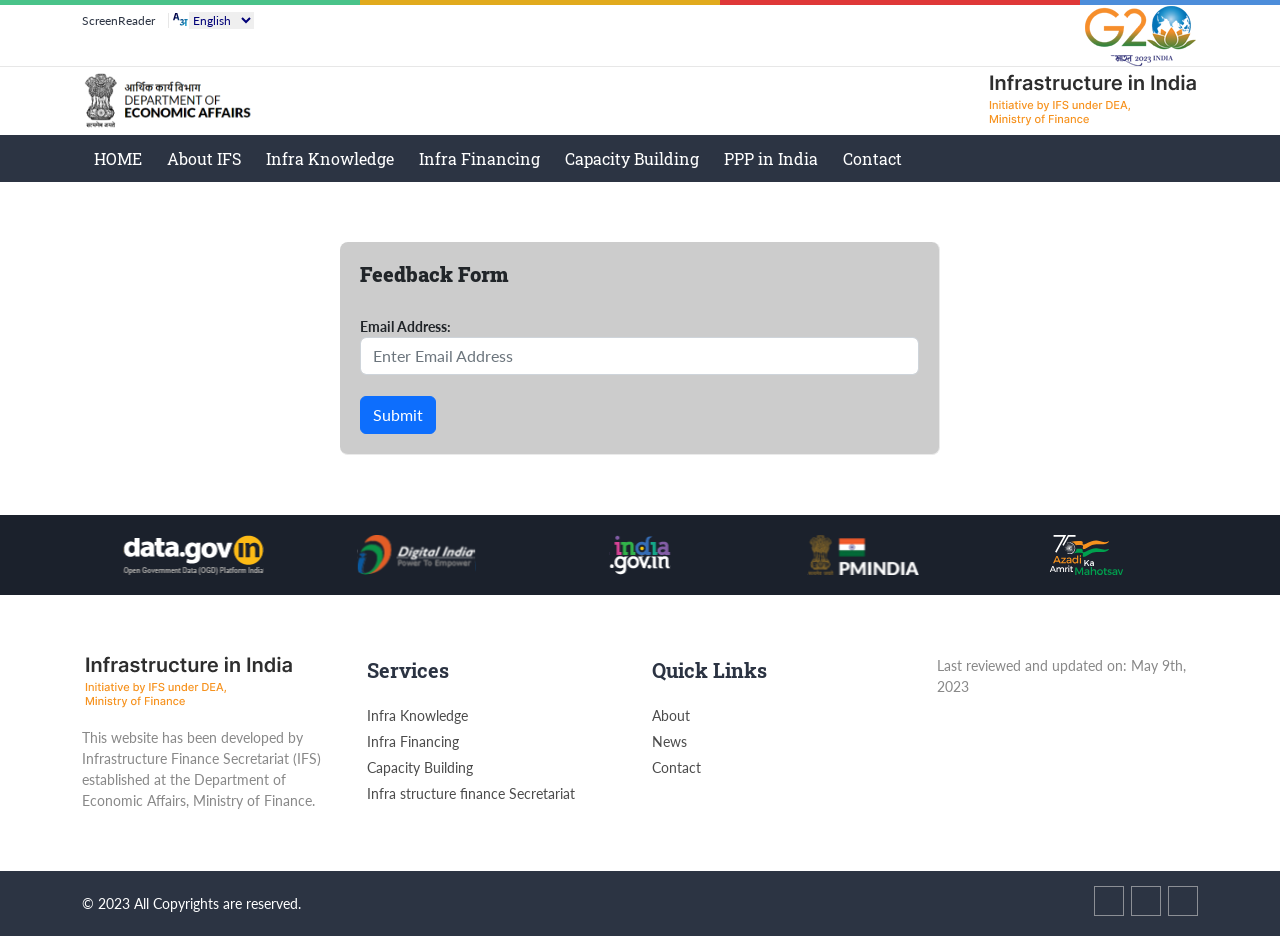
<file: feedback.html>
<!doctype html>
<html lang="en">
<head>
    <meta charset="utf-8">
    <meta name="viewport" content="width=device-width, initial-scale=1">
    <title>Infrastructure in India</title>
    <link type="text/css" rel="stylesheet" href="bootstrap/css/bootstrap.min.css" />
    
    <!-- Font Awesome  -->
    <link rel="stylesheet" href="https://site-assets.fontawesome.com/releases/v6.2.0/css/all.css" />
    <link rel="stylesheet" href="https://site-assets.fontawesome.com/releases/v6.2.0/css/sharp-solid.css" />
    <script src="https://site-assets.fontawesome.com/releases/v6.2.0/js/all.js" data-auto-add-css="false" data-auto-replace-svg="false"></script>
    <script src="https://site-assets.fontawesome.com/releases/v6.2.0/js/sharp-solid.js" data-auto-add-css="false" data-auto-replace-svg="false"></script>

    <!--FONTS--> 	  
    <link rel="preconnect" href="https://fonts.googleapis.com">
    <link rel="preconnect" href="https://fonts.gstatic.com" crossorigin>
    <link href="https://fonts.googleapis.com/css2?family=Lato:wght@300;400;700;900&family=Roboto+Slab:wght@300;400;500;700&display=swap" rel="stylesheet">



    <!-- Owl Carousel -->
    <link type="text/css" rel="stylesheet" href="css/owl.carousel.min.css" />
    <link type="text/css" rel="stylesheet"  href="css/owl.theme.default.min.css" />

    <link href="css/style.css" rel="stylesheet" />
    <link href="css/carousel.css" rel="stylesheet" />	
        
    
    <!-- HTML5 shim and Respond.js IE8 support of HTML5 elements and media queries -->

    <!--[if lt IE 9]>
    <script src="https://oss.maxcdn.com/libs/html5shiv/3.7.0/html5shiv.js"></script>
    <script src="https://oss.maxcdn.com/libs/respond.js/1.3.0/respond.min.js"></script>
    <![endif]-->
</head>

<body>
    <header>
        <div class="header_top">
            
            <div class="container d-flex flex-wrap">
                <div class="me-auto align-items-center my-1">
                    <a href="#"><i class="fa-solid fa-mobile-screen"></i> ScreenReader </a>
                    <div class="mod-languages">
                        <select title="Select a language">
                            <option dir="ltr" selected="selected">English</option>
                            <option dir="ltr">हिन्दी</option>
                        </select>	
                    </div><!-- mod-languages -->
                    
                </div>
                <a class="g20_logo" href="index.html"><img src="images/g20-logo-dark.png" alt="Logo"></a>
            </div>
        
        </div>
        
        <div class="header_center">
            <div class="container d-flex align-items-center flex-wrap">
                <div class="me-auto"><a class="navbar-brand" href="index.html"><img src="images/logo.svg" alt="Logo"></a></div>
                <a class="navbar-brand" href="index.html"><img src="images/3I_Logo.png" alt="Logo"></a>
            </div>	
        
        </div><!--header_top-->

        <div class="header_bottom">	
            <div class="container">
                
                <nav class="navbar navbar-expand-lg navbar-dark bg-dark" aria-label="Offcanvas navbar large">
                    <div class="container-fluid">
                        <button class="navbar-toggler" type="button" data-bs-toggle="offcanvas" data-bs-target="#offcanvasNavbar2" aria-controls="offcanvasNavbar2">
                            <span class="navbar-toggler-icon"></span> MENU
                        </button>
                            
                            
                            
                        <div class="offcanvas offcanvas-end text-bg-dark" tabindex="-1" id="offcanvasNavbar2" aria-labelledby="offcanvasNavbar2Label">
                            <div class="offcanvas-header">
                            <button type="button" class="btn-close btn-close-white" data-bs-dismiss="offcanvas" aria-label="Close"></button>
                            </div>
                            <div class="offcanvas-body">
                            <ul class="navbar-nav justify-content-start flex-grow-1 pe-3">
                            <li class="nav-item"><a class="nav-link" href="index.html">HOME</a></li>	  
                            <li class="nav-item"><a class="nav-link" href="#">About IFS</a></li>
                                <li class="nav-item"><a class="nav-link" href="#">Infra Knowledge </a></li>
                                <li class="nav-item"><a class="nav-link" href="#">Infra Financing </a></li>
                                <li class="nav-item"><a class="nav-link" href="#">Capacity Building </a></li>
                                <li class="nav-item"><a class="nav-link" href="https://pppinindia.pleximus.in/" target="_blank">PPP in India </a></li>
                                <li class="nav-item"><a class="nav-link" href="#">Contact</a></li>
                            </ul>
                            
                            </div>
                            
                        </div>
                        <div class="d-flex  justify-content-start">
                                <div id="search-menu">
                                <div class="search_wrapper">
                                    <form id="form" action="#" method="">
                                    <input id="popup-search" type="text" name="u" placeholder="Search..."/>
                                    <button id="popup-search-button" type="submit" name="search"><i class="fa-solid fa-magnifying-glass"></i></button>
                                    </form>
                                </div>
                                </div><i class="fa-solid fa-magnifying-glass" id="search-icon"></i>
                        </div><!--Search-->
                    </div>
                </nav>

            </div>
        </div><!--header_bottom-->
    </header>
    <!-- HEADER -->
	<main class="main_innersection">
    <section>
        <div class="container">
            <form id="feedbackForm">
                <h6><b>Feedback Form</b></h6>

                <div class="form-group">
                    <label for="email"><b>Email Address:</b></label>
                    <input type="email" id="emailAddress" class="form-control" placeholder="Enter Email Address">
                    <span class="otpmessage">OTP has been sent to email address.</span>
                </div>
      
                <div class="form-group otp">
                    <label for="otp"><b>Enter OTP:</b></label>
                    <input type="password" id="enterOTP" class="form-control" placeholder="Enter OTP">
                </div>

                <div class="form-group comment">
                    <label for="email"><b>Comments:</b></label>
                    <textarea name="comments" id="comments" class="form-control" rows="4" placeholder="Enter Your feedback"></textarea>
                </div>
                <br>
                <button type="button" class="btn btn-primary" id="sendotp">Submit</button>
                <button type="button" class="btn btn-primary d-none" id="submitotp">Submit</button>
                <button type="button" class="btn btn-primary d-none" id="submitform">Submit</button>
            </form>

        </div>
    </section>
	</main>
    <div class="quick_links">
        <div class="container">
            <div class="owl-carousel owl-theme quicklink_scroller">
                <div class="item"><a href="#" target="_blank"><img src="images/datagov_logo.svg" alt="" class="img-fluid"></a></div>
                <div class="item"><a href="#" target="_blank"><img src="images/digitalindia_logo.svg" alt="" class="img-fluid"></a></div>
                <div class="item"><a href="#" target="_blank"><img src="images/indiagov_logo.svg" alt="" class="img-fluid"></a></div><div class="item"><a href="#" target="_blank"><img src="images/pmindia_logo.svg" alt="" class="img-fluid"></a></div>
                <div class="item"><a href="#" target="_blank"><img src="images/azadimahotsav_logo.svg" alt="" class="img-fluid"></a></div>	
            </div><!--owl-carousel-->
        </div>
    </div>
    <footer> 
        <div class="top_footer">
            <div class="container">
                <div class="row">
                    <div class="col-lg-3">
                        <img src="images/3I_Logo.png" class="img-fluid mb-3" alt="3i Infrastructure" />
                        <p>This website has been developed by Infrastructure Finance Secretariat (IFS) established at the Department of Economic Affairs, Ministry of Finance.</p>
                    </div>
                    
                    <div class="col-lg-3">
                        <h6>Services</h6>
                        <ul class="list-unstyled">
                            <li><a href="#">Infra Knowledge </a></li>
                            <li><a href="#">Infra Financing </a></li>
                            <li><a href="#">Capacity Building</a></li>
                            <li><a href="#">Infra structure finance Secretariat</a></li>  
                        </ul>
                    </div>
                    <div class="col-lg-3">
                        <h6>Quick Links</h6>
                        <ul class="list-unstyled">
                            <li><a href="#">About </a></li>
                            <li><a href="#">News</a></li>
                            <li><a href="#">Contact</a></li>
                        </ul>
                    </div>
                    <div class="col-lg-3">
                        Last reviewed and updated on: May 9th, 2023
                    </div>
                </div>
            </div>
        </div>    
        <div class="copyright">
            <div class="container">
                <div class="row d-flex align-items-center">
                    <div class="col-lg-6"> &copy; 2023 All Copyrights are reserved. </div>

                    <div class="col-lg-6">
                        <ul class="social_link">
                            <li><a href="#"><i class="fa-brands fa-facebook-f"></i></a></li>
                            <li><a href="#"><i class="fa-brands fa-twitter"></i></a></li>
                            <li><a href="#"><i class="fa-brands fa-youtube"></i></a></li>
                        </ul>
                    </div>
                </div>
            </div>
        </div><!--copyright-->
    </footer>
    <!--End of footer-->	

    <script type="text/javascript" src="js/jquery.min.js"></script>
    <script type="text/javascript" src="bootstrap/js/bootstrap.bundle.min.js"></script>

    <!-- Owl Carousel Slider -->
    <script type="text/javascript" src="js/owl.carousel.min.js"></script>
    <script src="js/app.js"></script>		  
</body>
</html>
</file>
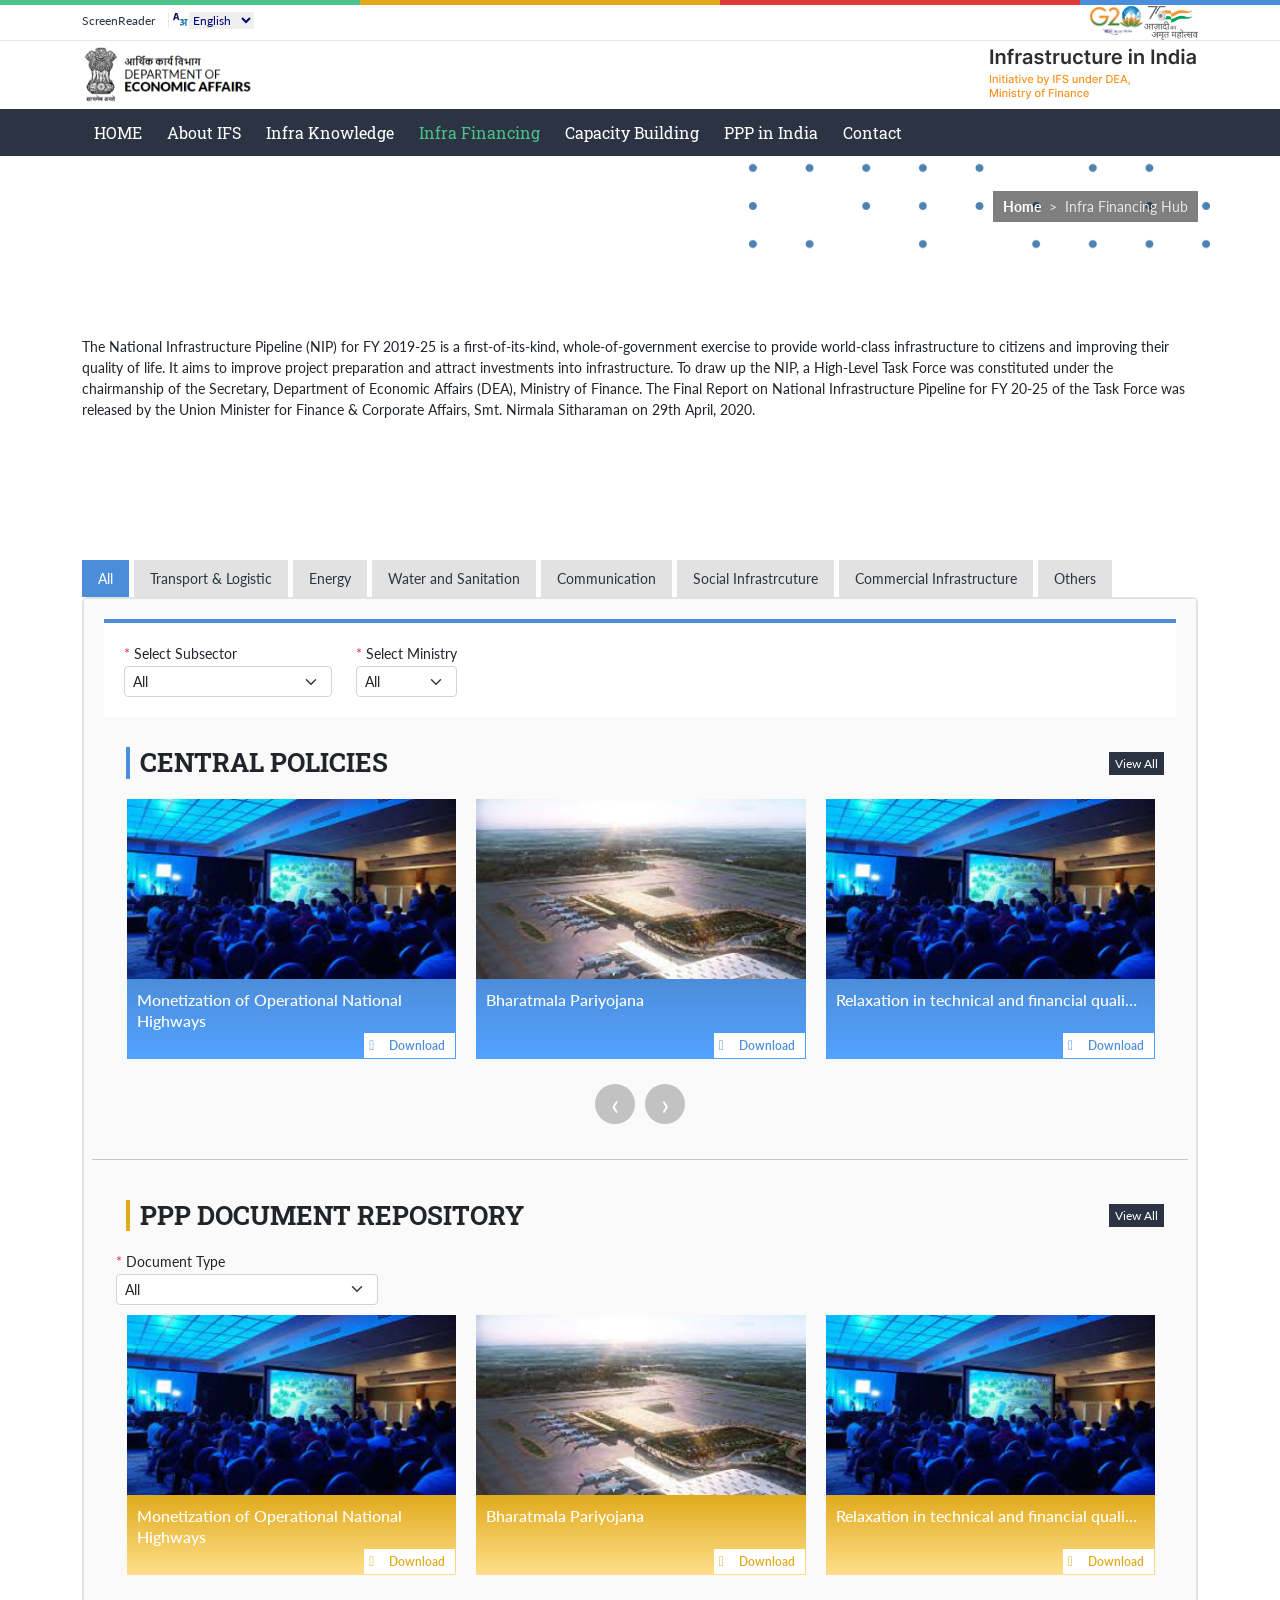
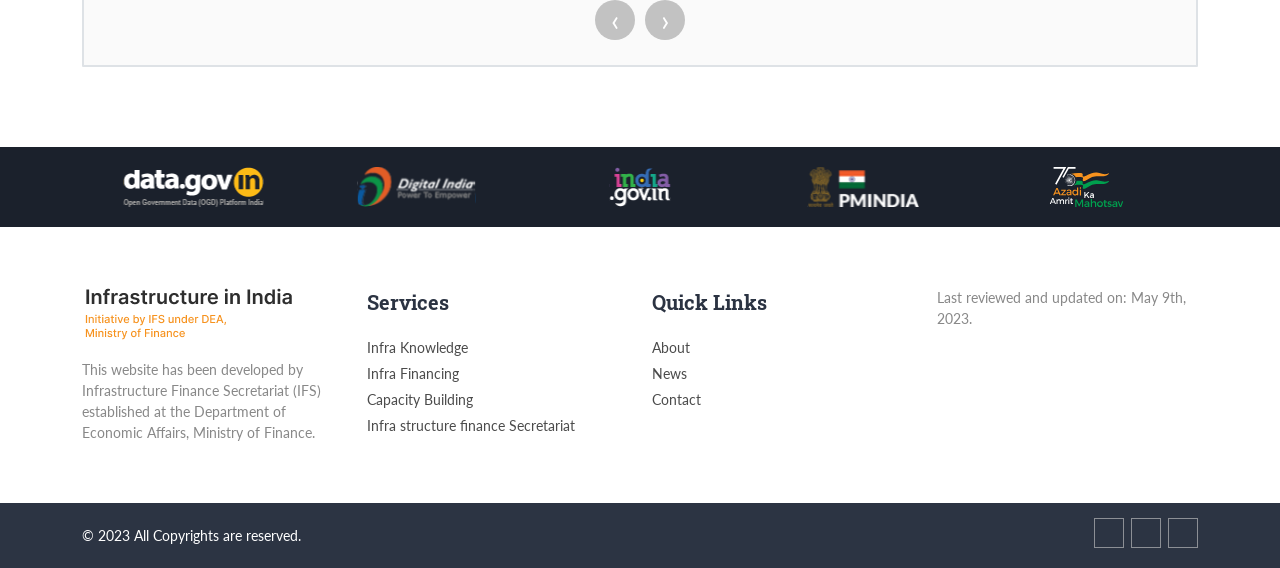
<file: infrafinancing.html>
<!doctype html>
<html lang="en">
  <head>
  <meta charset="utf-8">
  <meta name="viewport" content="width=device-width, initial-scale=1">
  <title>Infrastructure in India</title>
  <link type="text/css" rel="stylesheet" href="bootstrap/css/bootstrap.min.css" />
  
    <!-- Font Awesome  -->
    <link rel="stylesheet" href="https://site-assets.fontawesome.com/releases/v6.2.0/css/all.css" />
    <link rel="stylesheet" href="https://site-assets.fontawesome.com/releases/v6.2.0/css/sharp-solid.css" />
    <script src="https://site-assets.fontawesome.com/releases/v6.2.0/js/all.js" data-auto-add-css="false" data-auto-replace-svg="false"></script>
    <script src="https://site-assets.fontawesome.com/releases/v6.2.0/js/sharp-solid.js" data-auto-add-css="false" data-auto-replace-svg="false"></script>
  

  <!-- Owl Carousel -->
 <link type="text/css" rel="stylesheet" href="css/owl.carousel.min.css" />
 <link type="text/css" rel="stylesheet"  href="css/owl.theme.default.min.css" />

 <link href="css/style.css" rel="stylesheet" />
<link href="css/carousel.css" rel="stylesheet" />		  
	  
 <!--FONTS--> 	  
<link rel="preconnect" href="https://fonts.googleapis.com">
<link rel="preconnect" href="https://fonts.gstatic.com" crossorigin>
<link href="https://fonts.googleapis.com/css2?family=Lato:wght@300;400;700;900&family=Roboto+Slab:wght@300;400;500;700&display=swap" rel="stylesheet">

<!-- HTML5 shim and Respond.js IE8 support of HTML5 elements and media queries -->

<!--[if lt IE 9]>
<script src="https://oss.maxcdn.com/libs/html5shiv/3.7.0/html5shiv.js"></script>
<script src="https://oss.maxcdn.com/libs/respond.js/1.3.0/respond.min.js"></script>
<![endif]-->
</head>

  <body>
   <header>
	<div class="header_top">
		
	<div class="container d-flex flex-wrap">
      <div class="me-auto align-items-center my-1">
        <a href="#"><i class="fa-solid fa-mobile-screen"></i> ScreenReader </a>
		<div class="mod-languages">
			<select title="Select a language">
				<option dir="ltr" selected="selected">English</option>
				<option dir="ltr">हिन्दी</option>
			</select>	
		</div><!-- mod-languages -->
		
      </div>
       <a class="sm_logo" href="https://www.g20.org/en/" target="_blank"><img src="images/g20-logo-dark.png" alt="Logo"></a>
		<a class="sm_logo" href="https://www.g20.org/en/" target="_blank"><img src="images/azadi-ka-amrit-mahotsav-logo.png" alt="Logo"></a>
    </div>
	
    </div>
	   
    <div class="header_center">
		<div class="container d-flex align-items-center flex-wrap">
			<div class="me-auto"><a class="navbar-brand" href="index.html"><img src="images/logo.svg" alt="Logo"></a></div>
			<a class="navbar-brand" href="index.html"><img src="images/3I_Logo.png" alt="Logo"></a>
		</div>	
	
    </div><!--header_top-->

<div class="header_bottom">	
	<div class="container">
		
		<nav class="navbar navbar-expand-lg navbar-dark bg-dark" aria-label="Offcanvas navbar large">
    <div class="container-fluid">
      <button class="navbar-toggler" type="button" data-bs-toggle="offcanvas" data-bs-target="#offcanvasNavbar2" aria-controls="offcanvasNavbar2">
        <span class="navbar-toggler-icon"></span> MENU
      </button>
		
		
		
      <div class="offcanvas offcanvas-end text-bg-dark" tabindex="-1" id="offcanvasNavbar2" aria-labelledby="offcanvasNavbar2Label">
        <div class="offcanvas-header">
          <button type="button" class="btn-close btn-close-white" data-bs-dismiss="offcanvas" aria-label="Close"></button>
        </div>
        <div class="offcanvas-body">
          <ul class="navbar-nav justify-content-start flex-grow-1 pe-3">
		   <li class="nav-item"><a class="nav-link" href="index.html">HOME</a></li>	  
           <li class="nav-item"><a class="nav-link" href="#">About IFS</a></li>
			<li class="nav-item"><a class="nav-link" href="#">Infra Knowledge </a></li>
			<li class="nav-item"><a class="nav-link active" href="#">Infra Financing </a></li>
			<li class="nav-item"><a class="nav-link" href="#">Capacity Building </a></li>
			<li class="nav-item"><a class="nav-link" href="https://pppinindia.pleximus.in/" target="_blank">PPP in India </a></li>
			  <li class="nav-item"><a class="nav-link" href="#">Contact</a></li>
          </ul>
          
        </div>
		  
      </div>
		<div class="d-flex  justify-content-start">
				<div id="search-menu">
				  <div class="search_wrapper">
					<form id="form" action="#" method="">
					  <input id="popup-search" type="text" name="u" placeholder="Search..."/>
					  <button id="popup-search-button" type="submit" name="search"><i class="fa-solid fa-magnifying-glass"></i></button>
					</form>
				  </div>
				</div><i class="fa-solid fa-magnifying-glass" id="search-icon"></i>
          </div><!--Search-->
    </div>
  </nav>

	</div>
  </div><!--header_bottom-->
  </header>
<!-- HEADER -->

<section class="top_innerBanner ">
<div class="container top_bannerImg d-flex align-items-center flex-wrap">
			<div class="me-auto"><h1>Infra Financing Hub</h1></div>
			<nav style="--bs-breadcrumb-divider: '>';">
			  <ol class="breadcrumb">
				<li class="breadcrumb-item"><a href="#">Home</a></li>
				<li class="breadcrumb-item active">Infra Financing Hub</li>
			  </ol>
			</nav>
		</div>	
</section> <!--Top Inner Banner-->

<main class="main_innerlayout">
	
	<section><div class="container">
		The National Infrastructure Pipeline (NIP) for FY 2019-25 is a first-of-its-kind, whole-of-government exercise to provide world-class infrastructure to citizens and improving their quality of life. It aims to improve project preparation and attract investments into infrastructure. To draw up the NIP, a High-Level Task Force was constituted under the chairmanship of the Secretary, Department of Economic Affairs (DEA), Ministry of Finance. The Final Report on National Infrastructure Pipeline for FY 20-25 of the Task Force was released by the Union Minister for Finance &amp; Corporate Affairs, Smt. Nirmala Sitharaman on 29th April, 2020.
		</div>
	</section>
	
	<section>
		<div class="container resources_link">
				<ul class="nav nav-pills d-none d-lg-flex" id="myTab" role="tablist">
		  <li class="nav-item" role="presentation">
			<button class="nav-link active" id="one-tab" data-bs-toggle="tab" data-bs-target="#one-tab-pane" type="button" role="tab" aria-controls="one-tab-pane" aria-selected="true">All</button>
		  </li>
		  <li class="nav-item" role="presentation">
			<button class="nav-link" id="two-tab" data-bs-toggle="tab" data-bs-target="#two-tab-pane" type="button" role="tab" aria-controls="two-tab-pane" aria-selected="false">Transport &amp; Logistic</button>
		  </li>
		  <li class="nav-item" role="presentation">
			<button class="nav-link" id="three-tab" data-bs-toggle="tab" data-bs-target="#three-tab-pane" type="button" role="tab" aria-controls="three-tab-pane" aria-selected="false">Energy</button>
		  </li>
					
		<li class="nav-item">
    <button class="nav-link" id="four-tab" data-bs-toggle="tab" data-bs-target="#four-tab-pane" type="button" role="tab" aria-controls="four-tab-pane" aria-selected="false">Water and Sanitation</button>
  </li>
<li class="nav-item">
    <button class="nav-link" id="five-tab" data-bs-toggle="tab" data-bs-target="#five-tab-pane" type="button" role="tab" aria-controls="five-tab-pane" aria-selected="false">Communication</button>
  </li>
<li class="nav-item">
    <button class="nav-link" id="six-tab" data-bs-toggle="tab" data-bs-target="#six-tab-pane" type="button" role="tab" aria-controls="six-tab-pane" aria-selected="false">Social Infrastrcuture</button>
  </li>
	<li class="nav-item">
    <button class="nav-link" id="seven-tab" data-bs-toggle="tab" data-bs-target="#seven-tab-pane" type="button" role="tab" aria-controls="seven-tab-pane" aria-selected="false">Commercial Infrastructure</button>
  </li>	
  <li class="nav-item">
    <button class="nav-link" id="eight-tab" data-bs-toggle="tab" data-bs-target="#eight-tab-pane" type="button" role="tab" aria-controls="eight-tab-pane" aria-selected="false">Others</button>
  </li>
					
					
		</ul>
				<div class="tab-content accordion" id="myTabContent">
				  <div class="tab-pane fade show active accordion-item" id="one-tab-pane" role="tabpanel" aria-labelledby="one-tab" tabindex="0">

					<h2 class="accordion-header d-lg-none" id="headingOne">
					  <button class="accordion-button" type="button" data-bs-toggle="collapse" data-bs-target="#collapseOne" aria-expanded="true" aria-controls="collapseOne">All</button>
					</h2>
					<div id="collapseOne" class="accordion-collapse collapse show  d-lg-block" aria-labelledby="headingOne" data-bs-parent="#myTabContent">
					  <div class="accordion-body">
						 <div class="filter_form">
						  <div class="row">
						<form class="row row-cols-lg-auto align-items-center"> 
						<div class="col-auto">
						  <label  class="form-label"><span class="text-danger">*</span> Select Subsector</label>
							<select class="form-select form-select-sm">
								<option selected>All</option>
								<option>Transport and Logistics</option>
								<option>Energy</option>
								<option>Water and Sanitation</option>
								<option>Communication </option>
								<option>Social Infrastrcuture</option>
								<option>Commercial Infrastructure</option>
								<option>Others</option>

							</select>	
						  </div>
						<div class="col-auto">
						  <label class="form-label"><span class="text-danger">*</span> Select Ministry</label>
							<select class="form-select form-select-sm">
								<option>All</option>
								<option>Ministry </option>
								<option>State</option>
							</select>	
						  </div>
							  </form>		  
						  </div>
					  </div><!--filter-->
	  <div class="row">
	  <div class="col-lg-12"> 
		  <div class="container d-flex align-items-center flex-wrap">
			<div class="me-auto"><h4 class="subheading blue_leftborder">CENTRAL POLICIES</h4> </div>
			<a href="#" class="btnview_sm">View All</a>
		</div>
		  
  			<div class="container">
  	<div class="resources_scroller">
    <div class="owl-carousel owl-theme scroller">
		<div class="item"><div class="card">
		<img src="images/news/1.png" class="card-img-top" alt="...">
		<div class="card-body">
		  <p class="card-title">Monetization of Operational National Highways</p>
		<p class="card-link"><a href="#">Download</a></p></div>
		</div>
		</div><!--item-->
		<div class="item"><div class="card">
		<img src="images/news/2.png" class="card-img-top" alt="...">
		<div class="card-body">
		<p class="card-title text-truncate">Bharatmala Pariyojana</p>
		<p class="card-link"><a href="#">Download</a></p></div>
		</div>
		</div><!--item-->
		<div class="item"><div class="card">
		<img src="images/news/1.png" class="card-img-top" alt="...">
		<div class="card-body">
		<p class="card-title text-truncate">Relaxation in technical and financial qualification for bidder...</p>
		<p class="card-link"><a href="#">Download</a></p></div>
		</div>
		</div><!--item-->
		<div class="item"><div class="card">
		<img src="images/news/1.png" class="card-img-top" alt="...">
		<div class="card-body">
		<p class="card-title text-truncate">Bharatmala Pariyojana</p>
		<p class="card-link"><a href="#">Download</a></p></div>
		</div>
		</div><!--item-->		
	</div><!--Owl Carousel-->
   </div>
  </div><!--Container-->
		</div><!--Central Policies-->
	  <hr class="seperator" />		  
	  <div class="col-lg-12"> 
		  
		  
		  <div class="container d-flex align-items-center flex-wrap">
			<div class="me-auto"><h4 class="subheading yellow_leftborder">PPP Document Repository</h4></div>
			<a href="#" class="btnview_sm">View All</a>
		</div>
		  
  			<div class="container">
		  <div class="col-lg-3">
		  <label class="form-label"><span class="text-danger">*</span> Document Type</label>
			<select class="form-select form-select-sm">
				<option selected>All</option> 
				<option>Policy</option> 
				<option>Report </option>
				<option>Model Concession Agreement </option>
				<option>Model RFP</option>
			</select>	
		  </div>
			<div class="resources_scroller">	
    <div class="owl-carousel owl-theme scroller">
		<div class="item"><div class="card yellow_gradient">
			<img src="images/news/1.png" class="card-img-top" alt="...">
			<div class="card-body">
			  <p class="card-title">Monetization of Operational National Highways</p>
			<p class="card-link"><a href="#">Download</a></p></div>
		  </div>
		</div><!--item-->
		<div class="item"><div class="card yellow_gradient">
		  <img src="images/news/2.png" class="card-img-top" alt="...">
		  <div class="card-body">
			<p class="card-title text-truncate">Bharatmala Pariyojana</p>
		  <p class="card-link"><a href="#">Download</a></p></div>
		</div>
		</div><!--item-->
		<div class="item"><div class="card yellow_gradient">
		  <img src="images/news/1.png" class="card-img-top" alt="...">
		  <div class="card-body">
			<p class="card-title text-truncate">Relaxation in technical and financial qualification for bidder...</p>
		 <p class="card-link"><a href="#">Download</a></p></div>
		  </div>
		</div><!--item-->
		<div class="item"><div class="card yellow_gradient">
		  <img src="images/news/1.png" class="card-img-top" alt="...">
		  <div class="card-body">
			<p class="card-title text-truncate">Bharatmala Pariyojana</p>
		 <p class="card-link"><a href="#">Download</a></p></div>
		  </div>
		</div><!--item-->
</div><!--Owl Carousel-->
				</div>
  </div><!--Container-->
		</div><!--Central Policies-->
	  </div>
					  </div><!--Accordion Body-->
					</div>

				  </div>
				  <div class="tab-pane fade accordion-item" id="two-tab-pane" role="tabpanel" aria-labelledby="two-tab" tabindex="0">
					<h2 class="accordion-header d-lg-none" id="headingTwo">
					  <button class="accordion-button collapsed" type="button" data-bs-toggle="collapse" data-bs-target="#collapseTwo" aria-expanded="false" aria-controls="collapseTwo">
						Transport &amp; Logistic
					  </button>
					</h2>
					<div id="collapseTwo" class="accordion-collapse collapse d-lg-block" aria-labelledby="headingTwo" data-bs-parent="#myTabContent">
					   <div class="accordion-body">
						 <div class="filter_form">
		  <div class="row">
		<form class="row row-cols-lg-auto align-items-center"> 
	  	<div class="col-auto">
		  <label  class="form-label"><span class="text-danger">*</span> Select Subsector</label>
			<select class="form-select form-select-sm">
				<option selected>All</option>
				<option>Transport and Logistics</option>
				<option>Energy</option>
				<option>Water and Sanitation</option>
				<option>Communication </option>
				<option>Social Infrastrcuture</option>
				<option>Commercial Infrastructure</option>
				<option>Others</option>
				
			</select>	
		  </div>
		<div class="col-auto">
		  <label class="form-label"><span class="text-danger">*</span> Select Ministry</label>
			<select class="form-select form-select-sm">
				<option>All</option>
				<option>Ministry </option>
				<option>State</option>
			</select>	
		  </div>
			  </form>		  
		  </div>
	  </div><!--filter-->
	  <div class="row">
	 
	  <div class="col-lg-12"> 
		  <div class="container d-flex align-items-center flex-wrap">
			<div class="me-auto"><h4 class="subheading blue_leftborder">CENTRAL POLICIES</h4> </div>
			<a href="#" class="btnview_sm">View All</a>
		</div>
		  
		  
		  
  			<div class="container">
  	<div class="resources_scroller">
    <div class="owl-carousel owl-theme scroller">
		<div class="item"><div class="card">
		<img src="images/news/1.png" class="card-img-top" alt="...">
		<div class="card-body">
		  <p class="card-title">Monetization of Operational National Highways</p>
		<p class="card-link"><a href="#">Download</a></p></div>
		</div>
		</div><!--item-->
		<div class="item"><div class="card">
		<img src="images/news/2.png" class="card-img-top" alt="...">
		<div class="card-body">
		<p class="card-title text-truncate">Bharatmala Pariyojana</p>
		<p class="card-link"><a href="#">Download</a></p></div>
		</div>
		</div><!--item-->
		<div class="item"><div class="card">
		<img src="images/news/1.png" class="card-img-top" alt="...">
		<div class="card-body">
		<p class="card-title text-truncate">Relaxation in technical and financial qualification for bidder...</p>
		<p class="card-link"><a href="#">Download</a></p></div>
		</div>
		</div><!--item-->
		<div class="item"><div class="card">
		<img src="images/news/1.png" class="card-img-top" alt="...">
		<div class="card-body">
		<p class="card-title text-truncate">Bharatmala Pariyojana</p>
		<p class="card-link"><a href="#">Download</a></p></div>
		</div>
		</div><!--item-->		
	</div><!--Owl Carousel-->
   </div>
  </div><!--Container-->
		</div><!--Central Policies-->
	  <hr class="seperator" />		  
	  <div class="col-lg-12"> 
		  
		  
		  <div class="container d-flex align-items-center flex-wrap">
			<div class="me-auto"><h4 class="subheading yellow_leftborder">PPP Document Repository</h4></div>
			<a href="#" class="btnview_sm">View All</a>
		</div>
		  
  			<div class="container">
		  <div class="col-lg-3">
		  <label class="form-label"><span class="text-danger">*</span> Document Type</label>
			<select class="form-select form-select-sm">
				<option selected>All</option> 
				<option>Policy</option> 
				<option>Report </option>
				<option>Model Concession Agreement </option>
				<option>Model RFP</option>
			</select>	
		  </div>
			<div class="resources_scroller">	
    <div class="owl-carousel owl-theme scroller">
		<div class="item"><div class="card yellow_gradient">
			<img src="images/news/1.png" class="card-img-top" alt="...">
			<div class="card-body">
			  <p class="card-title">Monetization of Operational National Highways</p>
			<p class="card-link"><a href="#">Download</a></p></div>
		  </div>
		</div><!--item-->
		<div class="item"><div class="card yellow_gradient">
		  <img src="images/news/2.png" class="card-img-top" alt="...">
		  <div class="card-body">
			<p class="card-title text-truncate">Bharatmala Pariyojana</p>
		  <p class="card-link"><a href="#">Download</a></p></div>
		</div>

		</div><!--item-->
		<div class="item"><div class="card yellow_gradient">
		  <img src="images/news/1.png" class="card-img-top" alt="...">
		  <div class="card-body">
			<p class="card-title text-truncate">Relaxation in technical and financial qualification for bidder...</p>
		 <p class="card-link"><a href="#">Download</a></p></div>
		  </div>
		</div><!--item-->
		<div class="item"><div class="card yellow_gradient">
		  <img src="images/news/1.png" class="card-img-top" alt="...">
		  <div class="card-body">
			<p class="card-title text-truncate">Bharatmala Pariyojana</p>
		 <p class="card-link"><a href="#">Download</a></p></div>
		  </div>
		</div><!--item-->
</div><!--Owl Carousel-->
				</div>
  </div><!--Container-->
		</div><!--Central Policies-->
	  </div>
					  </div><!--Accordion Body-->
					</div>
				  </div>
				  <div class="tab-pane fade accordion-item" id="three-tab-pane" role="tabpanel" aria-labelledby="three-tab" tabindex="0">
					<h2 class="accordion-header d-lg-none" id="headingThree">
					  <button class="accordion-button collapsed" type="button" data-bs-toggle="collapse" data-bs-target="#collapseThree" aria-expanded="false" aria-controls="collapseThree">
						Energy
					  </button>
					</h2>
					<div id="collapseThree" class="accordion-collapse collapse d-lg-block" aria-labelledby="headingThree" data-bs-parent="#myTabContent">
					   <div class="accordion-body">
						 <div class="filter_form">
		  <div class="row">
		<form class="row row-cols-lg-auto align-items-center"> 
	  	<div class="col-auto">
		  <label  class="form-label"><span class="text-danger">*</span> Select Subsector</label>
			<select class="form-select form-select-sm">
				<option selected>All</option>
				<option>Transport and Logistics</option>
				<option>Energy</option>
				<option>Water and Sanitation</option>
				<option>Communication </option>
				<option>Social Infrastrcuture</option>
				<option>Commercial Infrastructure</option>
				<option>Others</option>
				
			</select>	
		  </div>
		<div class="col-auto">
		  <label class="form-label"><span class="text-danger">*</span> Select Ministry</label>
			<select class="form-select form-select-sm">
				<option>All</option>
				<option>Ministry </option>
				<option>State</option>
			</select>	
		  </div>
			  </form>		  
		  </div>
	  </div><!--filter-->
	  <div class="row">
	 
	  <div class="col-lg-12"> 
		  <div class="container d-flex align-items-center flex-wrap">
			<div class="me-auto"><h4 class="subheading blue_leftborder">CENTRAL POLICIES</h4> </div>
			<a href="#" class="btnview_sm">View All</a>
		</div>
		  
		  
		  
  			<div class="container">
  	<div class="resources_scroller">
    <div class="owl-carousel owl-theme scroller">
		<div class="item"><div class="card">
		<img src="images/news/1.png" class="card-img-top" alt="...">
		<div class="card-body">
		  <p class="card-title">Monetization of Operational National Highways</p>
		<p class="card-link"><a href="#">Download</a></p></div>
		</div>
		</div><!--item-->
		<div class="item"><div class="card">
		<img src="images/news/2.png" class="card-img-top" alt="...">
		<div class="card-body">
		<p class="card-title text-truncate">Bharatmala Pariyojana</p>
		<p class="card-link"><a href="#">Download</a></p></div>
		</div>
		</div><!--item-->
		<div class="item"><div class="card">
		<img src="images/news/1.png" class="card-img-top" alt="...">
		<div class="card-body">
		<p class="card-title text-truncate">Relaxation in technical and financial qualification for bidder...</p>
		<p class="card-link"><a href="#">Download</a></p></div>
		</div>
		</div><!--item-->
		<div class="item"><div class="card">
		<img src="images/news/1.png" class="card-img-top" alt="...">
		<div class="card-body">
		<p class="card-title text-truncate">Bharatmala Pariyojana</p>
		<p class="card-link"><a href="#">Download</a></p></div>
		</div>
		</div><!--item-->		
	</div><!--Owl Carousel-->
   </div>
  </div><!--Container-->
		</div><!--Central Policies-->
	  <hr class="seperator" />		  
	  <div class="col-lg-12"> 
		  
		  
		  <div class="container d-flex align-items-center flex-wrap">
			<div class="me-auto"><h4 class="subheading yellow_leftborder">PPP Document Repository</h4></div>
			<a href="#" class="btnview_sm">View All</a>
		</div>
		  
  			<div class="container">
		  <div class="col-lg-3">
		  <label class="form-label"><span class="text-danger">*</span> Document Type</label>
			<select class="form-select form-select-sm">
				<option selected>All</option> 
				<option>Policy</option> 
				<option>Report </option>
				<option>Model Concession Agreement </option>
				<option>Model RFP</option>
			</select>	
		  </div>
			<div class="resources_scroller">	
    <div class="owl-carousel owl-theme scroller">
		<div class="item"><div class="card yellow_gradient">
			<img src="images/news/1.png" class="card-img-top" alt="...">
			<div class="card-body">
			  <p class="card-title">Monetization of Operational National Highways</p>
			<p class="card-link"><a href="#">Download</a></p></div>
		  </div>
		</div><!--item-->
		<div class="item"><div class="card yellow_gradient">
		  <img src="images/news/2.png" class="card-img-top" alt="...">
		  <div class="card-body">
			<p class="card-title text-truncate">Bharatmala Pariyojana</p>
		  <p class="card-link"><a href="#">Download</a></p></div>
		</div>

		</div><!--item-->
		<div class="item"><div class="card yellow_gradient">
		  <img src="images/news/1.png" class="card-img-top" alt="...">
		  <div class="card-body">
			<p class="card-title text-truncate">Relaxation in technical and financial qualification for bidder...</p>
		 <p class="card-link"><a href="#">Download</a></p></div>
		  </div>
		</div><!--item-->
		<div class="item"><div class="card yellow_gradient">
		  <img src="images/news/1.png" class="card-img-top" alt="...">
		  <div class="card-body">
			<p class="card-title text-truncate">Bharatmala Pariyojana</p>
		 <p class="card-link"><a href="#">Download</a></p></div>
		  </div>
		</div><!--item-->
</div><!--Owl Carousel-->
				</div>
  </div><!--Container-->
		</div><!--Central Policies-->
	  </div>
					  </div><!--Accordion Body-->
					</div>
				  </div>
				  <div class="tab-pane fade accordion-item" id="four-tab-pane" role="tabpanel" aria-labelledby="four-tab" tabindex="0">
					<h2 class="accordion-header d-lg-none" id="headingfour">
					  <button class="accordion-button collapsed" type="button" data-bs-toggle="collapse" data-bs-target="#collapsefour" aria-expanded="false" aria-controls="collapsefour">
						Water and Sanitation
					  </button>
					</h2>
					<div id="collapsefour" class="accordion-collapse collapse d-lg-block" aria-labelledby="headingfour" data-bs-parent="#myTabContent">
					   <div class="accordion-body">
						 <div class="filter_form">
		  <div class="row">
		<form class="row row-cols-lg-auto align-items-center"> 
	  	<div class="col-auto">
		  <label  class="form-label"><span class="text-danger">*</span> Select Subsector</label>
			<select class="form-select form-select-sm">
				<option selected>All</option>
				<option>Transport and Logistics</option>
				<option>Energy</option>
				<option>Water and Sanitation</option>
				<option>Communication </option>
				<option>Social Infrastrcuture</option>
				<option>Commercial Infrastructure</option>
				<option>Others</option>
				
			</select>	
		  </div>
		<div class="col-auto">
		  <label class="form-label"><span class="text-danger">*</span> Select Ministry</label>
			<select class="form-select form-select-sm">
				<option>All</option>
				<option>Ministry </option>
				<option>State</option>
			</select>	
		  </div>
			  </form>		  
		  </div>
	  </div><!--filter-->
	  <div class="row">
	 
	  <div class="col-lg-12"> 
		  <div class="container d-flex align-items-center flex-wrap">
			<div class="me-auto"><h4 class="subheading blue_leftborder">CENTRAL POLICIES</h4> </div>
			<a href="#" class="btnview_sm">View All</a>
		</div>
		  
		  
		  
  			<div class="container">
  	<div class="resources_scroller">
    <div class="owl-carousel owl-theme scroller">
		<div class="item"><div class="card">
		<img src="images/news/1.png" class="card-img-top" alt="...">
		<div class="card-body">
		  <p class="card-title">Monetization of Operational National Highways</p>
		<p class="card-link"><a href="#">Download</a></p></div>
		</div>
		</div><!--item-->
		<div class="item"><div class="card">
		<img src="images/news/2.png" class="card-img-top" alt="...">
		<div class="card-body">
		<p class="card-title text-truncate">Bharatmala Pariyojana</p>
		<p class="card-link"><a href="#">Download</a></p></div>
		</div>
		</div><!--item-->
		<div class="item"><div class="card">
		<img src="images/news/1.png" class="card-img-top" alt="...">
		<div class="card-body">
		<p class="card-title text-truncate">Relaxation in technical and financial qualification for bidder...</p>
		<p class="card-link"><a href="#">Download</a></p></div>
		</div>
		</div><!--item-->
		<div class="item"><div class="card">
		<img src="images/news/1.png" class="card-img-top" alt="...">
		<div class="card-body">
		<p class="card-title text-truncate">Bharatmala Pariyojana</p>
		<p class="card-link"><a href="#">Download</a></p></div>
		</div>
		</div><!--item-->		
	</div><!--Owl Carousel-->
   </div>
  </div><!--Container-->
		</div><!--Central Policies-->
	  <hr class="seperator" />		  
	  <div class="col-lg-12"> 
		  
		  
		  <div class="container d-flex align-items-center flex-wrap">
			<div class="me-auto"><h4 class="subheading yellow_leftborder">PPP Document Repository</h4></div>
			<a href="#" class="btnview_sm">View All</a>
		</div>
		  
  			<div class="container">
		  <div class="col-lg-3">
		  <label class="form-label"><span class="text-danger">*</span> Document Type</label>
			<select class="form-select form-select-sm">
				<option selected>All</option> 
				<option>Policy</option> 
				<option>Report </option>
				<option>Model Concession Agreement </option>
				<option>Model RFP</option>
			</select>	
		  </div>
			<div class="resources_scroller">	
    <div class="owl-carousel owl-theme scroller">
		<div class="item"><div class="card yellow_gradient">

			<img src="images/news/1.png" class="card-img-top" alt="...">
			<div class="card-body">
			  <p class="card-title">Monetization of Operational National Highways</p>
			<p class="card-link"><a href="#">Download</a></p></div>
		  </div>
		</div><!--item-->
		<div class="item"><div class="card yellow_gradient">
		  <img src="images/news/2.png" class="card-img-top" alt="...">
		  <div class="card-body">
			<p class="card-title text-truncate">Bharatmala Pariyojana</p>
		  <p class="card-link"><a href="#">Download</a></p></div>
		</div>

		</div><!--item-->
		<div class="item"><div class="card yellow_gradient">
		  <img src="images/news/1.png" class="card-img-top" alt="...">
		  <div class="card-body">
			<p class="card-title text-truncate">Relaxation in technical and financial qualification for bidder...</p>
		 <p class="card-link"><a href="#">Download</a></p></div>
		  </div>
		</div><!--item-->
		<div class="item"><div class="card yellow_gradient">
		  <img src="images/news/1.png" class="card-img-top" alt="...">
		  <div class="card-body">
			<p class="card-title text-truncate">Bharatmala Pariyojana</p>
		 <p class="card-link"><a href="#">Download</a></p></div>
		  </div>
		</div><!--item-->
</div><!--Owl Carousel-->
				</div>
  </div><!--Container-->
		</div><!--Central Policies-->
	  </div>
					  </div><!--Accordion Body-->
					</div>
				  </div>	
				</div>
		</div>
	</section><!--Accordions-->
	

</main>
	  <div class="quick_links">
		  <div class="container">
			<div class="owl-carousel owl-theme quicklink_scroller">
			 <div class="item"><a href="#" target="_blank"><img src="images/datagov_logo.svg" alt="" class="img-fluid"></a></div>
			 <div class="item"><a href="#" target="_blank"><img src="images/digitalindia_logo.svg" alt="" class="img-fluid"></a></div>
			 <div class="item"><a href="#" target="_blank"><img src="images/indiagov_logo.svg" alt="" class="img-fluid"></a></div><div class="item"><a href="#" target="_blank"><img src="images/pmindia_logo.svg" alt="" class="img-fluid"></a></div>
			<div class="item"><a href="#" target="_blank"><img src="images/azadimahotsav_logo.svg" alt="" class="img-fluid"></a></div>	
			</div><!--owl-carousel-->
        </div>
      </div>
<footer> 
  <div class="top_footer">
    <div class="container">
    <div class="row">
        <div class="col-lg-3">
         <img src="images/3I_Logo.png" class="img-fluid mb-3" alt="3i Infrastructure" />
         <p>This website has been developed by Infrastructure Finance Secretariat (IFS) established at the Department of Economic Affairs, Ministry of Finance.</p>
			
			
        </div>
        
        <div class="col-lg-3">
                    <h6>Services</h6>
                    <ul class="list-unstyled">
                      <li><a href="#">Infra Knowledge </a></li>
                      <li><a href="#">Infra Financing </a></li>
					  <li><a href="#">Capacity Building</a></li>
					  <li><a href="#">Infra structure finance Secretariat</a></li>  
                    </ul>
        </div>
         <div class="col-lg-3">
                    <h6>Quick Links</h6>
                    <ul class="list-unstyled">
                      <li><a href="#">About </a></li>
                      <li><a href="#">News</a></li>
					  <li><a href="#">Contact</a></li>
                    </ul>
        </div>
		<div class="col-lg-3">
		Last reviewed and updated on: May 9th, 2023.
		</div>
    </div></div>
</div>    
<div class="copyright">
  <div class="container">
 <div class="row d-flex align-items-center">
    <div class="col-lg-6"> &copy; 2023 All Copyrights are reserved. </div>

    <div class="col-lg-6">
    <ul class="social_link">
      <li><a href="#"><i class="fa-brands fa-facebook-f"></i></a></li>
      <li><a href="#"><i class="fa-brands fa-twitter"></i></a></li>
      <li><a href="#"><i class="fa-brands fa-youtube"></i></a></li>
    </ul>
  </div></div>
</div>
</div><!--copyright-->
</footer>
<!--End of footer-->	
  
<script type="text/javascript" src="js/jquery.min.js"></script>
<script type="text/javascript" src="bootstrap/js/bootstrap.bundle.min.js"></script>

<!-- Owl Carousel Slider -->
<script type="text/javascript" src="js/owl.carousel.min.js"></script>
<script src="js/app.js"></script>		  
  </body>
</html>
</file>
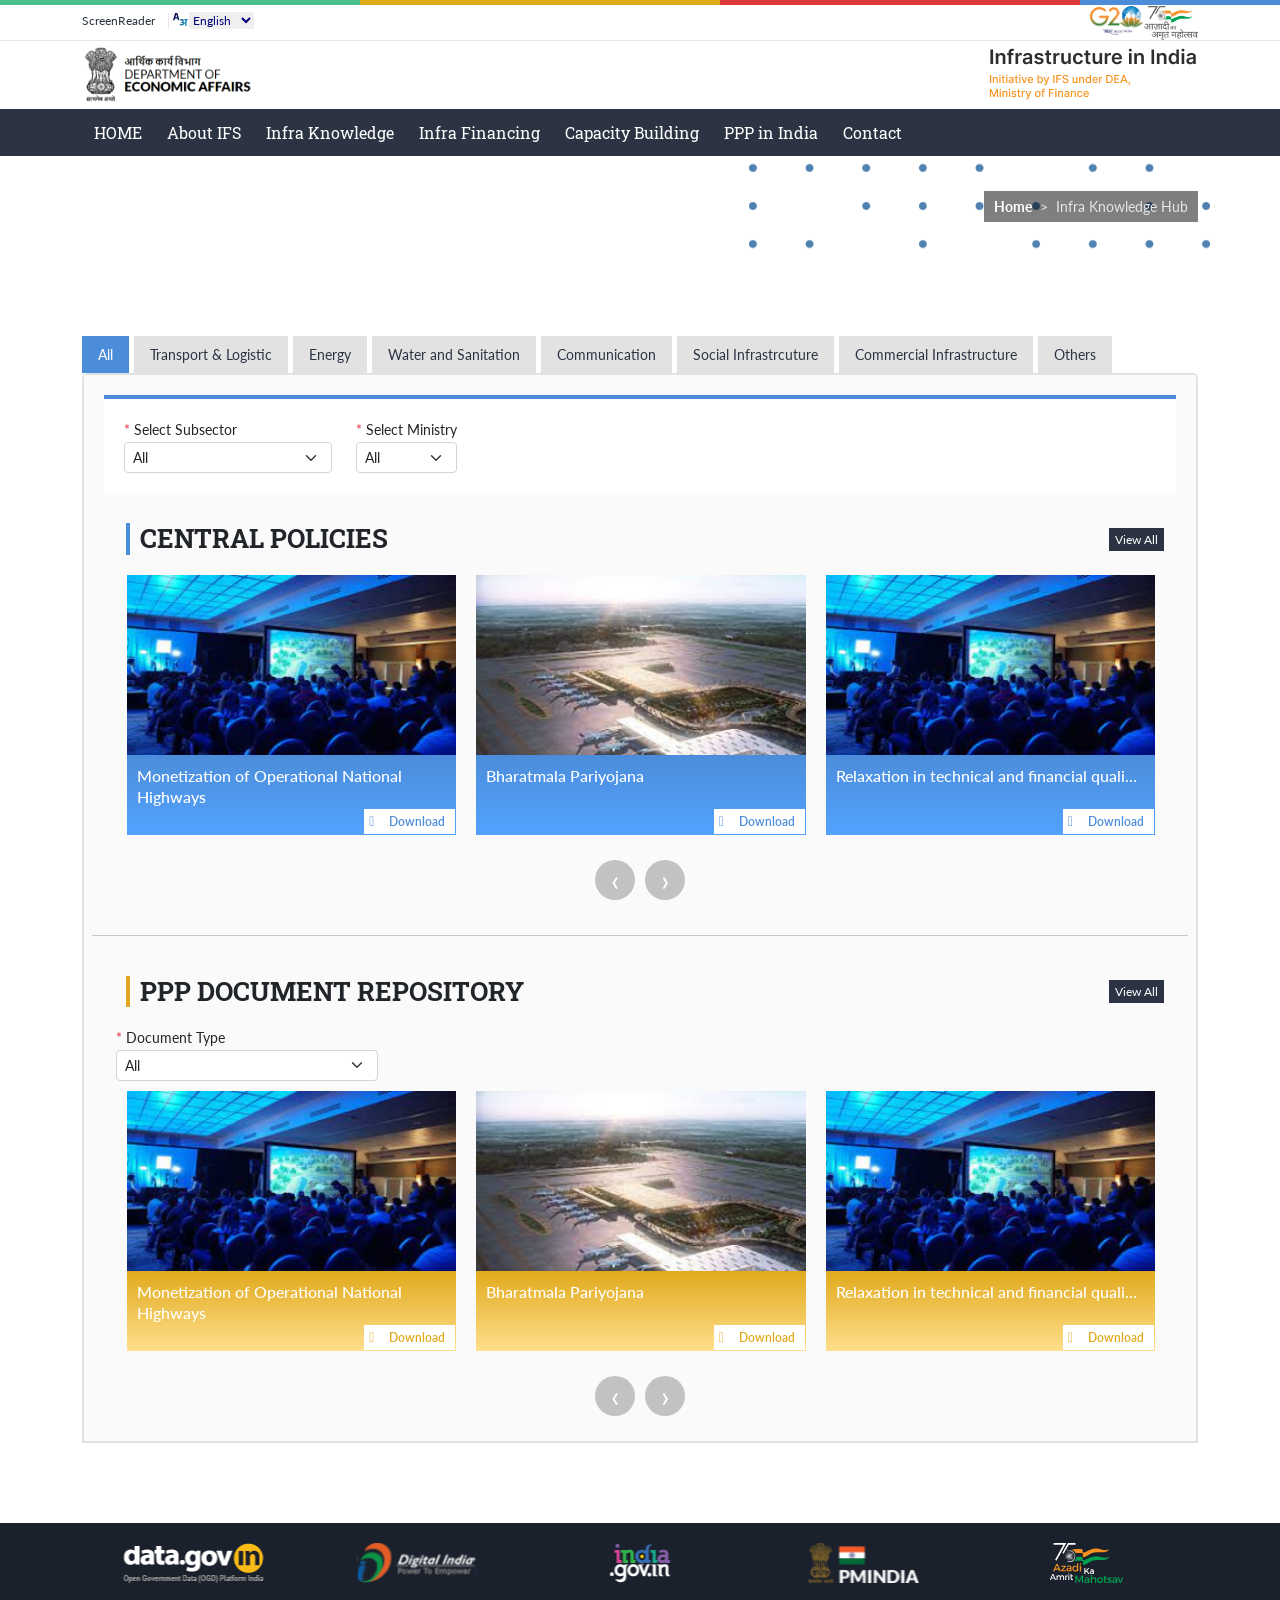
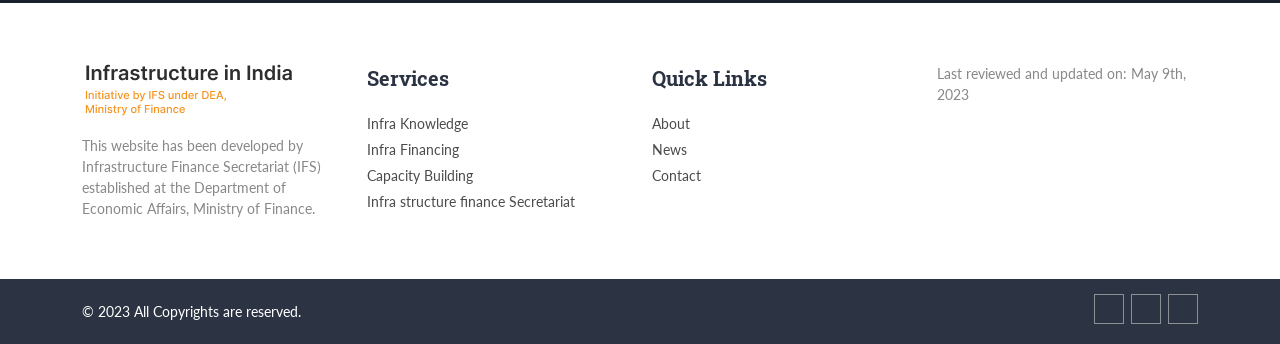
<file: infraknowledge.html>
<!doctype html>
<html lang="en">
  <head>
  <meta charset="utf-8">
  <meta name="viewport" content="width=device-width, initial-scale=1">
  <title>Infrastructure in India</title>
  <link type="text/css" rel="stylesheet" href="bootstrap/css/bootstrap.min.css" />
  
    <!-- Font Awesome  -->
    <link rel="stylesheet" href="https://site-assets.fontawesome.com/releases/v6.2.0/css/all.css" />
    <link rel="stylesheet" href="https://site-assets.fontawesome.com/releases/v6.2.0/css/sharp-solid.css" />
    <script src="https://site-assets.fontawesome.com/releases/v6.2.0/js/all.js" data-auto-add-css="false" data-auto-replace-svg="false"></script>
    <script src="https://site-assets.fontawesome.com/releases/v6.2.0/js/sharp-solid.js" data-auto-add-css="false" data-auto-replace-svg="false"></script>
  

  <!-- Owl Carousel -->
 <link type="text/css" rel="stylesheet" href="css/owl.carousel.min.css" />
 <link type="text/css" rel="stylesheet"  href="css/owl.theme.default.min.css" />

 <link href="css/style.css" rel="stylesheet" />
<link href="css/carousel.css" rel="stylesheet" />		  
	  
 <!--FONTS--> 	  
<link rel="preconnect" href="https://fonts.googleapis.com">
<link rel="preconnect" href="https://fonts.gstatic.com" crossorigin>
<link href="https://fonts.googleapis.com/css2?family=Lato:wght@300;400;700;900&family=Roboto+Slab:wght@300;400;500;700&display=swap" rel="stylesheet">

<!-- HTML5 shim and Respond.js IE8 support of HTML5 elements and media queries -->

<!--[if lt IE 9]>
<script src="https://oss.maxcdn.com/libs/html5shiv/3.7.0/html5shiv.js"></script>
<script src="https://oss.maxcdn.com/libs/respond.js/1.3.0/respond.min.js"></script>
<![endif]-->
</head>

  <body>
   <header>
	<div class="header_top">
		
	<div class="container d-flex flex-wrap">
      <div class="me-auto align-items-center my-1">
        <a href="#"><i class="fa-solid fa-mobile-screen"></i> ScreenReader </a>
		<div class="mod-languages">
			<select title="Select a language">
				<option dir="ltr" selected="selected">English</option>
				<option dir="ltr">हिन्दी</option>
			</select>	
		</div><!-- mod-languages -->
		
      </div>
       <a class="sm_logo" href="https://www.g20.org/en/" target="_blank"><img src="images/g20-logo-dark.png" alt="Logo"></a>
		<a class="sm_logo" href="https://www.g20.org/en/" target="_blank"><img src="images/azadi-ka-amrit-mahotsav-logo.png" alt="Logo"></a>
    </div>
	
    </div>
	   
    <div class="header_center">
		<div class="container d-flex align-items-center flex-wrap">
			<div class="me-auto"><a class="navbar-brand" href="index.html"><img src="images/logo.svg" alt="Logo"></a></div>
			<a class="navbar-brand" href="index.html"><img src="images/3I_Logo.png" alt="Logo"></a>
		</div>	
	
    </div><!--header_top-->

<div class="header_bottom">	
	<div class="container">
		
		<nav class="navbar navbar-expand-lg navbar-dark bg-dark" aria-label="Offcanvas navbar large">
    <div class="container-fluid">
      <button class="navbar-toggler" type="button" data-bs-toggle="offcanvas" data-bs-target="#offcanvasNavbar2" aria-controls="offcanvasNavbar2">
        <span class="navbar-toggler-icon"></span> MENU
      </button>
		
		
		
      <div class="offcanvas offcanvas-end text-bg-dark" tabindex="-1" id="offcanvasNavbar2" aria-labelledby="offcanvasNavbar2Label">
        <div class="offcanvas-header">
          <button type="button" class="btn-close btn-close-white" data-bs-dismiss="offcanvas" aria-label="Close"></button>
        </div>
        <div class="offcanvas-body">
          <ul class="navbar-nav justify-content-start flex-grow-1 pe-3">
		   <li class="nav-item"><a class="nav-link" href="index.html">HOME</a></li>	  
           <li class="nav-item"><a class="nav-link" href="#">About IFS</a></li>
			<li class="nav-item"><a class="nav-link" href="#">Infra Knowledge </a></li>
			<li class="nav-item"><a class="nav-link" href="#">Infra Financing </a></li>
			<li class="nav-item"><a class="nav-link" href="#">Capacity Building </a></li>
			<li class="nav-item"><a class="nav-link" href="https://pppinindia.pleximus.in/" target="_blank">PPP in India </a></li>
			  <li class="nav-item"><a class="nav-link" href="#">Contact</a></li>
          </ul>
          
        </div>
		  
      </div>
		<div class="d-flex  justify-content-start">
				<div id="search-menu">
				  <div class="search_wrapper">
					<form id="form" action="#" method="">
					  <input id="popup-search" type="text" name="u" placeholder="Search..."/>
					  <button id="popup-search-button" type="submit" name="search"><i class="fa-solid fa-magnifying-glass"></i></button>
					</form>
				  </div>
				</div><i class="fa-solid fa-magnifying-glass" id="search-icon"></i>
          </div><!--Search-->
    </div>
  </nav>

	</div>
  </div><!--header_bottom-->
  </header>
<!-- HEADER -->

<section class="top_innerBanner ">
<div class="container top_bannerImg d-flex align-items-center flex-wrap">
			<div class="me-auto"><h1>Infra Knowledge Hub</h1></div>
			<nav style="--bs-breadcrumb-divider: '>';">
			  <ol class="breadcrumb">
				<li class="breadcrumb-item"><a href="#">Home</a></li>
				<li class="breadcrumb-item active">Infra Knowledge Hub</li>
			  </ol>
			</nav>
		</div>	
</section> <!--Top Inner Banner-->

<main class="main_innerlayout">
	
	<section>
		<div class="container resources_link">
				<ul class="nav nav-pills d-none d-lg-flex" id="myTab" role="tablist">
		  <li class="nav-item" role="presentation">
			<button class="nav-link active" id="one-tab" data-bs-toggle="tab" data-bs-target="#one-tab-pane" type="button" role="tab" aria-controls="one-tab-pane" aria-selected="true">All</button>
		  </li>
		  <li class="nav-item" role="presentation">
			<button class="nav-link" id="two-tab" data-bs-toggle="tab" data-bs-target="#two-tab-pane" type="button" role="tab" aria-controls="two-tab-pane" aria-selected="false">Transport &amp; Logistic</button>
		  </li>
		  <li class="nav-item" role="presentation">
			<button class="nav-link" id="three-tab" data-bs-toggle="tab" data-bs-target="#three-tab-pane" type="button" role="tab" aria-controls="three-tab-pane" aria-selected="false">Energy</button>
		  </li>
					
		<li class="nav-item">
    <button class="nav-link" id="four-tab" data-bs-toggle="tab" data-bs-target="#four-tab-pane" type="button" role="tab" aria-controls="four-tab-pane" aria-selected="false">Water and Sanitation</button>
  </li>
<li class="nav-item">
    <button class="nav-link" id="five-tab" data-bs-toggle="tab" data-bs-target="#five-tab-pane" type="button" role="tab" aria-controls="five-tab-pane" aria-selected="false">Communication</button>
  </li>
<li class="nav-item">
    <button class="nav-link" id="six-tab" data-bs-toggle="tab" data-bs-target="#six-tab-pane" type="button" role="tab" aria-controls="six-tab-pane" aria-selected="false">Social Infrastrcuture</button>
  </li>
	<li class="nav-item">
    <button class="nav-link" id="seven-tab" data-bs-toggle="tab" data-bs-target="#seven-tab-pane" type="button" role="tab" aria-controls="seven-tab-pane" aria-selected="false">Commercial Infrastructure</button>
  </li>	
  <li class="nav-item">
    <button class="nav-link" id="eight-tab" data-bs-toggle="tab" data-bs-target="#eight-tab-pane" type="button" role="tab" aria-controls="eight-tab-pane" aria-selected="false">Others</button>
  </li>
					
					
		</ul>
				<div class="tab-content accordion" id="myTabContent">
				  <div class="tab-pane fade show active accordion-item" id="one-tab-pane" role="tabpanel" aria-labelledby="one-tab" tabindex="0">

					<h2 class="accordion-header d-lg-none" id="headingOne">
					  <button class="accordion-button" type="button" data-bs-toggle="collapse" data-bs-target="#collapseOne" aria-expanded="true" aria-controls="collapseOne">All</button>
					</h2>
					<div id="collapseOne" class="accordion-collapse collapse show  d-lg-block" aria-labelledby="headingOne" data-bs-parent="#myTabContent">
					  <div class="accordion-body">
						 <div class="filter_form">
						  <div class="row">
						<form class="row row-cols-lg-auto align-items-center"> 
						<div class="col-auto">
						  <label  class="form-label"><span class="text-danger">*</span> Select Subsector</label>
							<select class="form-select form-select-sm">
								<option selected>All</option>
								<option>Transport and Logistics</option>
								<option>Energy</option>
								<option>Water and Sanitation</option>
								<option>Communication </option>
								<option>Social Infrastrcuture</option>
								<option>Commercial Infrastructure</option>
								<option>Others</option>

							</select>	
						  </div>
						<div class="col-auto">
						  <label class="form-label"><span class="text-danger">*</span> Select Ministry</label>
							<select class="form-select form-select-sm">
								<option>All</option>
								<option>Ministry </option>
								<option>State</option>
							</select>	
						  </div>
							  </form>		  
						  </div>
					  </div><!--filter-->
	  <div class="row">
	  <div class="col-lg-12"> 
		  <div class="container d-flex align-items-center flex-wrap">
			<div class="me-auto"><h4 class="subheading blue_leftborder">CENTRAL POLICIES</h4> </div>
			<a href="#" class="btnview_sm">View All</a>
		</div>
		  
  			<div class="container">
  	<div class="resources_scroller">
    <div class="owl-carousel owl-theme scroller">
		<div class="item"><div class="card">
		<img src="images/news/1.png" class="card-img-top" alt="...">
		<div class="card-body">
		  <p class="card-title">Monetization of Operational National Highways</p>
		<p class="card-link"><a href="#">Download</a></p></div>
		</div>
		</div><!--item-->
		<div class="item"><div class="card">
		<img src="images/news/2.png" class="card-img-top" alt="...">
		<div class="card-body">
		<p class="card-title text-truncate">Bharatmala Pariyojana</p>
		<p class="card-link"><a href="#">Download</a></p></div>
		</div>
		</div><!--item-->
		<div class="item"><div class="card">
		<img src="images/news/1.png" class="card-img-top" alt="...">
		<div class="card-body">
		<p class="card-title text-truncate">Relaxation in technical and financial qualification for bidder...</p>
		<p class="card-link"><a href="#">Download</a></p></div>
		</div>
		</div><!--item-->
		<div class="item"><div class="card">
		<img src="images/news/1.png" class="card-img-top" alt="...">
		<div class="card-body">
		<p class="card-title text-truncate">Bharatmala Pariyojana</p>
		<p class="card-link"><a href="#">Download</a></p></div>
		</div>
		</div><!--item-->		
	</div><!--Owl Carousel-->
   </div>
  </div><!--Container-->
		</div><!--Central Policies-->
	  <hr class="seperator" />		  
	  <div class="col-lg-12"> 
		  
		  
		  <div class="container d-flex align-items-center flex-wrap">
			<div class="me-auto"><h4 class="subheading yellow_leftborder">PPP Document Repository</h4></div>
			<a href="#" class="btnview_sm">View All</a>
		</div>
		  
  			<div class="container">
		  <div class="col-lg-3">
		  <label class="form-label"><span class="text-danger">*</span> Document Type</label>
			<select class="form-select form-select-sm">
				<option selected>All</option> 
				<option>Policy</option> 
				<option>Report </option>
				<option>Model Concession Agreement </option>
				<option>Model RFP</option>
			</select>	
		  </div>
			<div class="resources_scroller">	
    <div class="owl-carousel owl-theme scroller">
		<div class="item"><div class="card yellow_gradient">
			<img src="images/news/1.png" class="card-img-top" alt="...">
			<div class="card-body">
			  <p class="card-title">Monetization of Operational National Highways</p>
			<p class="card-link"><a href="#">Download</a></p></div>
		  </div>
		</div><!--item-->
		<div class="item"><div class="card yellow_gradient">
		  <img src="images/news/2.png" class="card-img-top" alt="...">
		  <div class="card-body">
			<p class="card-title text-truncate">Bharatmala Pariyojana</p>
		  <p class="card-link"><a href="#">Download</a></p></div>
		</div>
		</div><!--item-->
		<div class="item"><div class="card yellow_gradient">
		  <img src="images/news/1.png" class="card-img-top" alt="...">
		  <div class="card-body">
			<p class="card-title text-truncate">Relaxation in technical and financial qualification for bidder...</p>
		 <p class="card-link"><a href="#">Download</a></p></div>
		  </div>
		</div><!--item-->
		<div class="item"><div class="card yellow_gradient">
		  <img src="images/news/1.png" class="card-img-top" alt="...">
		  <div class="card-body">
			<p class="card-title text-truncate">Bharatmala Pariyojana</p>
		 <p class="card-link"><a href="#">Download</a></p></div>
		  </div>
		</div><!--item-->
</div><!--Owl Carousel-->
				</div>
  </div><!--Container-->
		</div><!--Central Policies-->
	  </div>
					  </div><!--Accordion Body-->
					</div>

				  </div>
				  <div class="tab-pane fade accordion-item" id="two-tab-pane" role="tabpanel" aria-labelledby="two-tab" tabindex="0">
					<h2 class="accordion-header d-lg-none" id="headingTwo">
					  <button class="accordion-button collapsed" type="button" data-bs-toggle="collapse" data-bs-target="#collapseTwo" aria-expanded="false" aria-controls="collapseTwo">
						Transport &amp; Logistic
					  </button>
					</h2>
					<div id="collapseTwo" class="accordion-collapse collapse d-lg-block" aria-labelledby="headingTwo" data-bs-parent="#myTabContent">
					   <div class="accordion-body">
						 <div class="filter_form">
		  <div class="row">
		<form class="row row-cols-lg-auto align-items-center"> 
	  	<div class="col-auto">
		  <label  class="form-label"><span class="text-danger">*</span> Select Subsector</label>
			<select class="form-select form-select-sm">
				<option selected>All</option>
				<option>Transport and Logistics</option>
				<option>Energy</option>
				<option>Water and Sanitation</option>
				<option>Communication </option>
				<option>Social Infrastrcuture</option>
				<option>Commercial Infrastructure</option>
				<option>Others</option>
				
			</select>	
		  </div>
		<div class="col-auto">
		  <label class="form-label"><span class="text-danger">*</span> Select Ministry</label>
			<select class="form-select form-select-sm">
				<option>All</option>
				<option>Ministry </option>
				<option>State</option>
			</select>	
		  </div>
			  </form>		  
		  </div>
	  </div><!--filter-->
	  <div class="row">
	 
	  <div class="col-lg-12"> 
		  <div class="container d-flex align-items-center flex-wrap">
			<div class="me-auto"><h4 class="subheading blue_leftborder">CENTRAL POLICIES</h4> </div>
			<a href="#" class="btnview_sm">View All</a>
		</div>
		  
		  
		  
  			<div class="container">
  	<div class="resources_scroller">
    <div class="owl-carousel owl-theme scroller">
		<div class="item"><div class="card">
		<img src="images/news/1.png" class="card-img-top" alt="...">
		<div class="card-body">
		  <p class="card-title">Monetization of Operational National Highways</p>
		<p class="card-link"><a href="#">Download</a></p></div>
		</div>
		</div><!--item-->
		<div class="item"><div class="card">
		<img src="images/news/2.png" class="card-img-top" alt="...">
		<div class="card-body">
		<p class="card-title text-truncate">Bharatmala Pariyojana</p>
		<p class="card-link"><a href="#">Download</a></p></div>
		</div>
		</div><!--item-->
		<div class="item"><div class="card">
		<img src="images/news/1.png" class="card-img-top" alt="...">
		<div class="card-body">
		<p class="card-title text-truncate">Relaxation in technical and financial qualification for bidder...</p>
		<p class="card-link"><a href="#">Download</a></p></div>
		</div>
		</div><!--item-->
		<div class="item"><div class="card">
		<img src="images/news/1.png" class="card-img-top" alt="...">
		<div class="card-body">
		<p class="card-title text-truncate">Bharatmala Pariyojana</p>
		<p class="card-link"><a href="#">Download</a></p></div>
		</div>
		</div><!--item-->		
	</div><!--Owl Carousel-->
   </div>
  </div><!--Container-->
		</div><!--Central Policies-->
	  <hr class="seperator" />		  
	  <div class="col-lg-12"> 
		  
		  
		  <div class="container d-flex align-items-center flex-wrap">
			<div class="me-auto"><h4 class="subheading yellow_leftborder">PPP Document Repository</h4></div>
			<a href="#" class="btnview_sm">View All</a>
		</div>
		  
  			<div class="container">
		  <div class="col-lg-3">
		  <label class="form-label"><span class="text-danger">*</span> Document Type</label>
			<select class="form-select form-select-sm">
				<option selected>All</option> 
				<option>Policy</option> 
				<option>Report </option>
				<option>Model Concession Agreement </option>
				<option>Model RFP</option>
			</select>	
		  </div>
			<div class="resources_scroller">	
    <div class="owl-carousel owl-theme scroller">
		<div class="item"><div class="card yellow_gradient">
			<img src="images/news/1.png" class="card-img-top" alt="...">
			<div class="card-body">
			  <p class="card-title">Monetization of Operational National Highways</p>
			<p class="card-link"><a href="#">Download</a></p></div>
		  </div>
		</div><!--item-->
		<div class="item"><div class="card yellow_gradient">
		  <img src="images/news/2.png" class="card-img-top" alt="...">
		  <div class="card-body">
			<p class="card-title text-truncate">Bharatmala Pariyojana</p>
		  <p class="card-link"><a href="#">Download</a></p></div>
		</div>

		</div><!--item-->
		<div class="item"><div class="card yellow_gradient">
		  <img src="images/news/1.png" class="card-img-top" alt="...">
		  <div class="card-body">
			<p class="card-title text-truncate">Relaxation in technical and financial qualification for bidder...</p>
		 <p class="card-link"><a href="#">Download</a></p></div>
		  </div>
		</div><!--item-->
		<div class="item"><div class="card yellow_gradient">
		  <img src="images/news/1.png" class="card-img-top" alt="...">
		  <div class="card-body">
			<p class="card-title text-truncate">Bharatmala Pariyojana</p>
		 <p class="card-link"><a href="#">Download</a></p></div>
		  </div>
		</div><!--item-->
</div><!--Owl Carousel-->
				</div>
  </div><!--Container-->
		</div><!--Central Policies-->
	  </div>
					  </div><!--Accordion Body-->
					</div>
				  </div>
				  <div class="tab-pane fade accordion-item" id="three-tab-pane" role="tabpanel" aria-labelledby="three-tab" tabindex="0">
					<h2 class="accordion-header d-lg-none" id="headingThree">
					  <button class="accordion-button collapsed" type="button" data-bs-toggle="collapse" data-bs-target="#collapseThree" aria-expanded="false" aria-controls="collapseThree">
						Energy
					  </button>
					</h2>
					<div id="collapseThree" class="accordion-collapse collapse d-lg-block" aria-labelledby="headingThree" data-bs-parent="#myTabContent">
					   <div class="accordion-body">
						 <div class="filter_form">
		  <div class="row">
		<form class="row row-cols-lg-auto align-items-center"> 
	  	<div class="col-auto">
		  <label  class="form-label"><span class="text-danger">*</span> Select Subsector</label>
			<select class="form-select form-select-sm">
				<option selected>All</option>
				<option>Transport and Logistics</option>
				<option>Energy</option>
				<option>Water and Sanitation</option>
				<option>Communication </option>
				<option>Social Infrastrcuture</option>
				<option>Commercial Infrastructure</option>
				<option>Others</option>
				
			</select>	
		  </div>
		<div class="col-auto">
		  <label class="form-label"><span class="text-danger">*</span> Select Ministry</label>
			<select class="form-select form-select-sm">
				<option>All</option>
				<option>Ministry </option>
				<option>State</option>
			</select>	
		  </div>
			  </form>		  
		  </div>
	  </div><!--filter-->
	  <div class="row">
	 
	  <div class="col-lg-12"> 
		  <div class="container d-flex align-items-center flex-wrap">
			<div class="me-auto"><h4 class="subheading blue_leftborder">CENTRAL POLICIES</h4> </div>
			<a href="#" class="btnview_sm">View All</a>
		</div>
		  
		  
		  
  			<div class="container">
  	<div class="resources_scroller">
    <div class="owl-carousel owl-theme scroller">
		<div class="item"><div class="card">
		<img src="images/news/1.png" class="card-img-top" alt="...">
		<div class="card-body">
		  <p class="card-title">Monetization of Operational National Highways</p>
		<p class="card-link"><a href="#">Download</a></p></div>
		</div>
		</div><!--item-->
		<div class="item"><div class="card">
		<img src="images/news/2.png" class="card-img-top" alt="...">
		<div class="card-body">
		<p class="card-title text-truncate">Bharatmala Pariyojana</p>
		<p class="card-link"><a href="#">Download</a></p></div>
		</div>
		</div><!--item-->
		<div class="item"><div class="card">
		<img src="images/news/1.png" class="card-img-top" alt="...">
		<div class="card-body">
		<p class="card-title text-truncate">Relaxation in technical and financial qualification for bidder...</p>
		<p class="card-link"><a href="#">Download</a></p></div>
		</div>
		</div><!--item-->
		<div class="item"><div class="card">
		<img src="images/news/1.png" class="card-img-top" alt="...">
		<div class="card-body">
		<p class="card-title text-truncate">Bharatmala Pariyojana</p>
		<p class="card-link"><a href="#">Download</a></p></div>
		</div>
		</div><!--item-->		
	</div><!--Owl Carousel-->
   </div>
  </div><!--Container-->
		</div><!--Central Policies-->
	  <hr class="seperator" />		  
	  <div class="col-lg-12"> 
		  
		  
		  <div class="container d-flex align-items-center flex-wrap">
			<div class="me-auto"><h4 class="subheading yellow_leftborder">PPP Document Repository</h4></div>
			<a href="#" class="btnview_sm">View All</a>
		</div>
		  
  			<div class="container">
		  <div class="col-lg-3">
		  <label class="form-label"><span class="text-danger">*</span> Document Type</label>
			<select class="form-select form-select-sm">
				<option selected>All</option> 
				<option>Policy</option> 
				<option>Report </option>
				<option>Model Concession Agreement </option>
				<option>Model RFP</option>
			</select>	
		  </div>
			<div class="resources_scroller">	
    <div class="owl-carousel owl-theme scroller">
		<div class="item"><div class="card yellow_gradient">
			<img src="images/news/1.png" class="card-img-top" alt="...">
			<div class="card-body">
			  <p class="card-title">Monetization of Operational National Highways</p>
			<p class="card-link"><a href="#">Download</a></p></div>
		  </div>
		</div><!--item-->
		<div class="item"><div class="card yellow_gradient">
		  <img src="images/news/2.png" class="card-img-top" alt="...">
		  <div class="card-body">
			<p class="card-title text-truncate">Bharatmala Pariyojana</p>
		  <p class="card-link"><a href="#">Download</a></p></div>
		</div>

		</div><!--item-->
		<div class="item"><div class="card yellow_gradient">
		  <img src="images/news/1.png" class="card-img-top" alt="...">
		  <div class="card-body">
			<p class="card-title text-truncate">Relaxation in technical and financial qualification for bidder...</p>
		 <p class="card-link"><a href="#">Download</a></p></div>
		  </div>
		</div><!--item-->
		<div class="item"><div class="card yellow_gradient">
		  <img src="images/news/1.png" class="card-img-top" alt="...">
		  <div class="card-body">
			<p class="card-title text-truncate">Bharatmala Pariyojana</p>
		 <p class="card-link"><a href="#">Download</a></p></div>
		  </div>
		</div><!--item-->
</div><!--Owl Carousel-->
				</div>
  </div><!--Container-->
		</div><!--Central Policies-->
	  </div>
					  </div><!--Accordion Body-->
					</div>
				  </div>
				  <div class="tab-pane fade accordion-item" id="four-tab-pane" role="tabpanel" aria-labelledby="four-tab" tabindex="0">
					<h2 class="accordion-header d-lg-none" id="headingfour">
					  <button class="accordion-button collapsed" type="button" data-bs-toggle="collapse" data-bs-target="#collapsefour" aria-expanded="false" aria-controls="collapsefour">
						Water and Sanitation
					  </button>
					</h2>
					<div id="collapsefour" class="accordion-collapse collapse d-lg-block" aria-labelledby="headingfour" data-bs-parent="#myTabContent">
					   <div class="accordion-body">
						 <div class="filter_form">
		  <div class="row">
		<form class="row row-cols-lg-auto align-items-center"> 
	  	<div class="col-auto">
		  <label  class="form-label"><span class="text-danger">*</span> Select Subsector</label>
			<select class="form-select form-select-sm">
				<option selected>All</option>
				<option>Transport and Logistics</option>
				<option>Energy</option>
				<option>Water and Sanitation</option>
				<option>Communication </option>
				<option>Social Infrastrcuture</option>
				<option>Commercial Infrastructure</option>
				<option>Others</option>
				
			</select>	
		  </div>
		<div class="col-auto">
		  <label class="form-label"><span class="text-danger">*</span> Select Ministry</label>
			<select class="form-select form-select-sm">
				<option>All</option>
				<option>Ministry </option>
				<option>State</option>
			</select>	
		  </div>
			  </form>		  
		  </div>
	  </div><!--filter-->
	  <div class="row">
	 
	  <div class="col-lg-12"> 
		  <div class="container d-flex align-items-center flex-wrap">
			<div class="me-auto"><h4 class="subheading blue_leftborder">CENTRAL POLICIES</h4> </div>
			<a href="#" class="btnview_sm">View All</a>
		</div>
		  
		  
		  
  			<div class="container">
  	<div class="resources_scroller">
    <div class="owl-carousel owl-theme scroller">
		<div class="item"><div class="card">
		<img src="images/news/1.png" class="card-img-top" alt="...">
		<div class="card-body">
		  <p class="card-title">Monetization of Operational National Highways</p>
		<p class="card-link"><a href="#">Download</a></p></div>
		</div>
		</div><!--item-->
		<div class="item"><div class="card">
		<img src="images/news/2.png" class="card-img-top" alt="...">
		<div class="card-body">
		<p class="card-title text-truncate">Bharatmala Pariyojana</p>
		<p class="card-link"><a href="#">Download</a></p></div>
		</div>
		</div><!--item-->
		<div class="item"><div class="card">
		<img src="images/news/1.png" class="card-img-top" alt="...">
		<div class="card-body">
		<p class="card-title text-truncate">Relaxation in technical and financial qualification for bidder...</p>
		<p class="card-link"><a href="#">Download</a></p></div>
		</div>
		</div><!--item-->
		<div class="item"><div class="card">
		<img src="images/news/1.png" class="card-img-top" alt="...">
		<div class="card-body">
		<p class="card-title text-truncate">Bharatmala Pariyojana</p>
		<p class="card-link"><a href="#">Download</a></p></div>
		</div>
		</div><!--item-->		
	</div><!--Owl Carousel-->
   </div>
  </div><!--Container-->
		</div><!--Central Policies-->
	  <hr class="seperator" />		  
	  <div class="col-lg-12"> 
		  
		  
		  <div class="container d-flex align-items-center flex-wrap">
			<div class="me-auto"><h4 class="subheading yellow_leftborder">PPP Document Repository</h4></div>
			<a href="#" class="btnview_sm">View All</a>
		</div>
		  
  			<div class="container">
		  <div class="col-lg-3">
		  <label class="form-label"><span class="text-danger">*</span> Document Type</label>
			<select class="form-select form-select-sm">
				<option selected>All</option> 
				<option>Policy</option> 
				<option>Report </option>
				<option>Model Concession Agreement </option>
				<option>Model RFP</option>
			</select>	
		  </div>
			<div class="resources_scroller">	
    <div class="owl-carousel owl-theme scroller">
		<div class="item"><div class="card yellow_gradient">

			<img src="images/news/1.png" class="card-img-top" alt="...">
			<div class="card-body">
			  <p class="card-title">Monetization of Operational National Highways</p>
			<p class="card-link"><a href="#">Download</a></p></div>
		  </div>
		</div><!--item-->
		<div class="item"><div class="card yellow_gradient">
		  <img src="images/news/2.png" class="card-img-top" alt="...">
		  <div class="card-body">
			<p class="card-title text-truncate">Bharatmala Pariyojana</p>
		  <p class="card-link"><a href="#">Download</a></p></div>
		</div>

		</div><!--item-->
		<div class="item"><div class="card yellow_gradient">
		  <img src="images/news/1.png" class="card-img-top" alt="...">
		  <div class="card-body">
			<p class="card-title text-truncate">Relaxation in technical and financial qualification for bidder...</p>
		 <p class="card-link"><a href="#">Download</a></p></div>
		  </div>
		</div><!--item-->
		<div class="item"><div class="card yellow_gradient">
		  <img src="images/news/1.png" class="card-img-top" alt="...">
		  <div class="card-body">
			<p class="card-title text-truncate">Bharatmala Pariyojana</p>
		 <p class="card-link"><a href="#">Download</a></p></div>
		  </div>
		</div><!--item-->
</div><!--Owl Carousel-->
				</div>
  </div><!--Container-->
		</div><!--Central Policies-->
	  </div>
					  </div><!--Accordion Body-->
					</div>
				  </div>	
				</div>
		</div>
	</section><!--Accordions-->
	

</main>
	  <div class="quick_links">
		  <div class="container">
			<div class="owl-carousel owl-theme quicklink_scroller">
			 <div class="item"><a href="#" target="_blank"><img src="images/datagov_logo.svg" alt="" class="img-fluid"></a></div>
			 <div class="item"><a href="#" target="_blank"><img src="images/digitalindia_logo.svg" alt="" class="img-fluid"></a></div>
			 <div class="item"><a href="#" target="_blank"><img src="images/indiagov_logo.svg" alt="" class="img-fluid"></a></div><div class="item"><a href="#" target="_blank"><img src="images/pmindia_logo.svg" alt="" class="img-fluid"></a></div>
			<div class="item"><a href="#" target="_blank"><img src="images/azadimahotsav_logo.svg" alt="" class="img-fluid"></a></div>	
			</div><!--owl-carousel-->
        </div>
      </div>
<footer> 
  <div class="top_footer">
    <div class="container">
    <div class="row">
        <div class="col-lg-3">
         <img src="images/3I_Logo.png" class="img-fluid mb-3" alt="3i Infrastructure" />
         <p>This website has been developed by Infrastructure Finance Secretariat (IFS) established at the Department of Economic Affairs, Ministry of Finance.</p>
			
			
        </div>
        
        <div class="col-lg-3">
                    <h6>Services</h6>
                    <ul class="list-unstyled">
                      <li><a href="#">Infra Knowledge </a></li>
                      <li><a href="#">Infra Financing </a></li>
					  <li><a href="#">Capacity Building</a></li>
					  <li><a href="#">Infra structure finance Secretariat</a></li>  
                    </ul>
        </div>
         <div class="col-lg-3">
                    <h6>Quick Links</h6>
                    <ul class="list-unstyled">
                      <li><a href="#">About </a></li>
                      <li><a href="#">News</a></li>
					  <li><a href="#">Contact</a></li>
                    </ul>
        </div>
		<div class="col-lg-3">
		Last reviewed and updated on: May 9th, 2023
		</div>
    </div></div>
</div>    
<div class="copyright">
  <div class="container">
 <div class="row d-flex align-items-center">
    <div class="col-lg-6"> &copy; 2023 All Copyrights are reserved. </div>

    <div class="col-lg-6">
    <ul class="social_link">
      <li><a href="#"><i class="fa-brands fa-facebook-f"></i></a></li>
      <li><a href="#"><i class="fa-brands fa-twitter"></i></a></li>
      <li><a href="#"><i class="fa-brands fa-youtube"></i></a></li>
    </ul>
  </div></div>
</div>
</div><!--copyright-->
</footer>
<!--End of footer-->	
  
<script type="text/javascript" src="js/jquery.min.js"></script>
<script type="text/javascript" src="bootstrap/js/bootstrap.bundle.min.js"></script>

<!-- Owl Carousel Slider -->
<script type="text/javascript" src="js/owl.carousel.min.js"></script>
<script src="js/app.js"></script>		  
  </body>
</html>
</file>
<file: css/style.css>
:root {
	--primaryfontcolor:#777777;
	--headingfontcolor_dark:#333333;
	--color_white:#fff;
	--color_yellow: #E1AA1D;
    --color_red: #DF3838;
    --color_blue: #4C8DDA;
    --color_green: #49C389;
	--bg_darkblue:#2C3443;
	--bg_black:#1B212C;
}

*,ul,li,p{ margin: 0; padding: 0;}
body{ background:  var(--color_white) ; font-family: 'Lato', sans-serif; font-size: 14px; font-weight: 400; line-height: 150%; width: 100%; overflow-x: hidden;} 
a, a:hover{ text-decoration: none;}
main p{ color: var(--primaryfontcolor);}
main > section, .top_footer{ padding:60px 0;}
hr.seperator{ border-color:var(--headingfontcolor_dark); margin: 30px 0; }
.card{ border-radius:0; border:0; margin:0; padding:0;}
h1,h2,h3,h4,h5,h6{font-family: 'Roboto Slab', serif;font-weight: bold;  line-height: 1.2; text-align: left; margin-bottom:30px; font-size: 28px; }
h3.sub_heading{font-size: 28px; text-transform: uppercase;}
h4.subheading{font-size: 26px; text-transform: uppercase; margin: 10px;}
.blue_leftborder{border-left:solid 4px var(--color_blue) ; padding-left: 10px; }
.yellow_leftborder{border-left:solid 4px var(--color_yellow) ; padding-left: 10px; }
.main_innerlayout section{ margin:20px 0;}

p.large_text{ font-size: 15px; color: #777;}
.text_white {color: #fff !important;}
.blue_btn,.yellow_btn{ border: solid 1px var(--color_blue); padding: 15px 20px; color: var(--color_blue); background: var(--color_white); font-weight: bold;margin-bottom: 10px; display: inline-block;}
.btn_margin{ margin-top: 80px;}
.blue_btn:hover{color: var(--color_blue); background-color: #EDF5FF; }
.yellow_btn{ background-color: transparent; border:solid 1px var(--color_yellow); color: var(--color_yellow);}
.yellow_btn:hover{color: var(--color_yellow); background-color: #FFF2D8; }
a.btnview_sm{  font-size: 12px;border:solid 1px var(--bg_darkblue); padding: 0 5px; color: var(--color_white);background: var(--bg_darkblue);  }
a.btnview_sm:hover{ background: var(--color_white); color: var(--bg_darkblue);}

/*BASE CAROSEL CLASS*/
 .owl-carousel .owl-nav button.owl-next,
.owl-carousel .owl-nav button.owl-prev {
  text-align: center;
  border-radius: 24px;
  padding: 0;
  font-size: 30px;
	z-index: 99999;
  color: var(--color_white);
	background: #C2C2C2;
	width:40px;
	height: 40px;
}

.owl-carousel .owl-nav button.owl-prev:hover, .owl-carousel .owl-nav button.owl-next:hover{ background: #000;}
.owl-carousel .owl-nav button.owl-prev {
 left:0;
}
.owl-carousel .owl-nav button.owl-next {
 right:0
}


/* Main Menu */
.navbar-nav .nav-link{ color: var(--color_white); padding:5px 25px 5px 0 !important; font-size:16px;}
.navbar-nav .nav-link.active,.navbar-nav .nav-link:hover, .navbar-nav .show>.nav-link{ color:var(--color_yellow);}
.navbar-nav{font-family: 'Roboto Slab', serif; font-size:16px; font-weight: 400;}
.bg-dark{background-color: var(--bg_darkblue) !important; }

.navbar-nav li:nth-child(1) a.nav-link:hover, 
.navbar-nav li:nth-child(5) a.nav-link:hover,
.navbar-nav li:nth-child(1) a.nav-link.active, 
.navbar-nav li:nth-child(5) a.nav-link.active { color: var(--color_yellow) !important;}

.navbar-nav li:nth-child(2) a.nav-link:hover,
.navbar-nav li:nth-child(6) a.nav-link:hover,
.navbar-nav li:nth-child(2) a.nav-link.active,
.navbar-nav li:nth-child(6) a.nav-link.active  {COLOR: var(--color_red) !important;}

.navbar-nav li:nth-child(3) a.nav-link:hover, 
.navbar-nav li:nth-child(7) a.nav-link:hover,
.navbar-nav li:nth-child(3) a.nav-link.active, 
.navbar-nav li:nth-child(7) a.nav-link.active{COLOR: var(--color_blue) !important;}

.navbar-nav li:nth-child(4) a.nav-link:hover,
.navbar-nav li:nth-child(8) a.nav-link:hover,
.navbar-nav li:nth-child(4) a.nav-link.active,
.navbar-nav li:nth-child(8) a.nav-link.active{COLOR: var(--color_green) !important;}


/*Searchbar*/
#search-menu {
  position: fixed;
  width: 100%;
  height: 20em;
  top: -20em;
  left: 0;
  right: 0;
  white-space: nowrap;
  z-index: 9999;
  background: -moz-linear-gradient(top, rgba(0, 0, 0, 0.8) 0%, rgba(0, 0, 0, 0.8) 50%, rgba(0, 0, 0, 0.01) 100%);
  background: -webkit-gradient(linear, left top, left bottom, color-stop(0%, rgba(0, 0, 0, 0.8)), color-stop(50%, rgba(0, 0, 0, 0.8)), color-stop(100%, rgba(0, 0, 0, 0.01)));
  background: -webkit-linear-gradient(top, rgba(0, 0, 0, 0.8) 0%, rgba(0, 0, 0, 0.8) 50%, rgba(0, 0, 0, 0.01) 100%);
  background: -o-linear-gradient(top, rgba(0, 0, 0, 0.8) 0%, rgba(0, 0, 0, 0.8) 50%, rgba(0, 0, 0, 0.01) 100%);
  background: -ms-linear-gradient(top, rgba(0, 0, 0, 0.8) 0%, rgba(0, 0, 0, 0.8) 50%, rgba(0, 0, 0, 0.01) 100%);
  background: linear-gradient(to bottom, rgba(0, 0, 0, 0.8) 0%, rgba(0, 0, 0, 0.8) 50%, rgba(0, 0, 0, 0.01) 100%);
  filter: progid:DXImageTransform.Microsoft.gradient(startColorstr="#cc000000", endColorstr="#1a000000",GradientType=0);
  opacity: 0;
  visibility: hidden;
  -webkit-transition: 500ms ease all;
  -moz-transition: 500ms ease all;
  transition: 500ms ease all;
}
#search-menu.toggled {
  top: 0;
  opacity: 1;
  visibility: visible;
}
#search-menu .search_wrapper {
  position: relative;
  margin: 3em auto 0 auto;
  padding: 0 1em;
}
#search-menu .search_wrapper input {
  width: 90%;
  padding: 0 0 0.125em 0;
  background: transparent;
  border: none;
  border-bottom: 3px solid #f1f1f1;
  font-size: 18px;
  color: #fff;
}
#search-menu .search_wrapper input:focus {
  outline: none;
}
#search-menu .search_wrapper button {
  position: absolute;
  display: block;
  width: 10%;
  right: 0;
  top: 0;
  background: transparent;
  border: none;
  color: #bfbfbf;
  font-size: 26px;
  -webkit-transition: 500ms ease all;
  -moz-transition: 500ms ease all;
  transition: 500ms ease all;
}
#search-menu .search_wrapper button i{color:var(--color_green);}
#search-menu .search_wrapper button:hover {
  color: #fff;
}
#search-menu .search_wrapper button:focus {
  outline: none;
}

#search-icon {
  padding: 0;
  font-size: 26px;
  cursor: pointer;
  color:var(--color_green);
  text-align: center;
  -webkit-transition: 500ms ease all;
  -moz-transition: 500ms ease all;
  transition: 500ms ease all;
}
#search-icon:hover {
  color: #fff;
}

/*Header*/
.header_top{ background: #fff url("../images/top_header_bg.png") left top repeat-x; padding-top: 6px;font-size: 12px; border-bottom: solid 1px #E7E7E7;}
.header_top a{color:var(--bg_darkblue);}
.header_top .sm_logo img{ width: 54px; }
 .mod-languages {
    background-image: url(../images/ic_langauge.svg);
    background-repeat: no-repeat;
    background-position: 4px 0px;
    padding-left: 20px;
    color: #291ACC;
	margin-left: 10px;
	 border-left:solid 1px #E7E7E7;
    background-size: 15px;
    font-size: 12px;
	 display: inline;
	 
}
.mod-languages select { border: 0; color: #010178;  width: 65px; outline: 0;}

.header_center{ padding: 5px 0; }
.header_bottom{background-color: var(--bg_darkblue);}


/*NEWS TICKER*/
.newsticker{ background: var(--bg_black); }
.news_heading{
	background: var(--color_red);
	clip-path: polygon(0% 0%, 80% 0, 100% 100%, 0% 100%);
	padding: 34px 20px 34px 0;
    display: block;
	
}
.news_heading h3.sub_heading{color: var(--color_white); margin-bottom: 0; text-align: center;}
@keyframes ticker {
	0%   {margin-top: 0}
	25%  {margin-top: -30px}
	50%  {margin-top: -60px}
	75%  {margin-top: -90px}
	100% {margin-top: 0}
}

.news {
  height: 100px;
  overflow: hidden;
  padding: 5px;
  -webkit-user-select: none
} 
.news ul {
  float: left;
  padding-left: 20px;
  animation: ticker 10s cubic-bezier(1, 0, .5, 0) infinite;
  -webkit-user-select: none
	  
}

.news ul li {line-height: 30px; list-style: none ; position: relative; padding-left: 20px;}
.news li::before {
    font-family: "FontAwesome";
    font-size: 14px;
    position: absolute;
    left: 0px;
    font-weight: thin;
    content: "\f061";
    color: var(--color_white);
}
.news ul li a {
  color: #E0E0E0;
  text-decoration: none;
  font: 14px Helvetica, Arial, sans-serif;
  -webkit-font-smoothing: antialiased;
  -webkit-user-select: none
}

.news ul:hover { animation-play-state: paused }
.news span:hover+ul { animation-play-state: paused }


  /* Top Inner Page Banner */
  .top_innerBanner {
    animation: change-background 25s ease infinite;
  }
  .top_bannerImg{ background: url(../images/importantLink_sectionBG.png) right center no-repeat; height: 100px; width:100%; }
  .top_innerBanner h1{ vertical-align: middle; color: #fff; text-transform: capitalize; font-size: 2.5rem; margin-bottom: 0;}
/* Keyframes */
@keyframes change-background {
  0% {
    background: var(--color_yellow);
  }
  30% {
    background: var(--color_blue);
  }
  60% {
    background: var(--color_red);
  }
	100% {
    background: var(--color_green);
  }
}
.breadcrumb{ margin-bottom:0; background: rgba(0,0,0,0.5); padding:5px 10px;}
.breadcrumb-item a{ color:#fff; font-weight: bold;}
.breadcrumb-item.active, .breadcrumb-item+.breadcrumb-item::before{ color:#E6E6E6; }


/* EVENT Sections */
#event_section{
 background:#fefefe url("../images/upcomingevent_bg.jpg") bottom no-repeat; background-size: cover;}
#inner_event_section{ padding:0;}
#inner_event_section h3{ margin-bottom: 0;}
#inner_event_section .blue_btn{ margin-top: -30px; margin-bottom: 20px;}

.event_card .card {/* position: relative ;*/  margin: 10px; border-bottom: solid 1px var(--color_yellow); border-radius:0; color: #888; transition: all 0.3s; box-shadow: rgba(99, 99, 99, 0.2) 0px 2px 8px 0px;}
.event_card.homecard .card{min-height: 375px;}
.event_card .card-title{ font-size: 14px; font-weight: 500; color: #0C2E56; margin-bottom: 15px;}
.event_card .card-body{ padding: 20px 20px 0; color: #8B8B8B;} 
.event_card .card img { border-radius: 0px; height: 180px;}
.event_card .card .card-link a{color: var(--color_yellow); background-color: #F1F1F1; padding: 10px 25px 10px 20px; display: block; width: 130px; clip-path: polygon(0% 0%, 80% 0, 100% 100%, 0% 100%); font-size:15px; font-weight: 600; transition: all 0.3s; }
.event_card .card p.card-link{ margin-bottom: 0; }
.event_card .card:hover{ transition: all 0.3s; }
.event_card .card:hover .card-link a{color: var(--color_yellow); background-color: #F3F3F3; width: 100%; clip-path: polygon(0% 0%, 100% 0, 100% 100%, 0% 100%); text-align: center}

.event_card .card.red .card-link a{color: var(--color_red);}
.event_card .card.green .card-link a{color: var(--color_green);}
.event_card .card.blue .card-link a{color: var(--color_blue);}

.event_detailslist li {
    position: relative;
    text-transform: capitalize;
    border-bottom: dotted 1px #ccc;
    padding: 6px 20px;
    list-style-type: none;
}

.event_detailslist li.time::before {
    font-family: "FontAwesome";
    font-size: 14px;
    position: absolute;
    left: 0px;
    content: "\f073";
    color: #888;
}

.event_detailslist li.location::before {
    font-family: "FontAwesome";
    font-size: 14px;
    position: absolute;
    left: 0px;
    content: "\f3c5";
    color: #888;
}
.event_detailslist li a{ color: #888;}

.register_btn{background-color: var(--color_green); color:  var(--color_white);border-radius:0; }
.register_btn:hover{background-color: var(--color_blue); color: var(--color_white);}

.photogallery .example-image{ width:80px; height:80px; margin: 2px; }

/*Event Detail Page*/
.shadow_box{ box-shadow: 0 .5rem 1rem rgba(0,0,0,.15)!important; padding: 20px; background-color: var(--color_white);  border-radius:5px; margin: 40px auto;}
.shadow_box h4{ font-size: 18px; margin: 20px 0 8px; text-transform: uppercase;}
.shadow_box h5{ font-size: 15px; margin-bottom: 10px;}
.shadow_box hr.seperator{ margin: 12px 0; }
.event_top_img{ min-height:400px; background-size:contain; margin: 40px auto 0; border:solid 2px #f2f2f2; box-shadow: 0 .5rem 1rem rgba(0,0,0,.15)!important; }
.icon_venue,.icon_date,.icon_time{ color: var(--color_yellow); font-size: 18px; margin-right: 10px;}
.badge_eventcity{background: var(--color_green); font-size: 17px;}
.eventdetail_box{border:solid 1px #f2f2f2;}
.venue_location{ background-color: #FFF7ED; padding: 15px; font-size: 13px; border:solid 1px var(--color_yellow);}
.venue_description{padding: 0 30px 0 0; text-align: justify; }
h6.event_name{ position:absolute; top:80px; background-color: rgba(0,0,0,.6); left:-10px; padding: 10px 50px 10px 20px; color: var(--color_white); clip-path: polygon(0% 0%, 80% 0, 100% 100%, 0% 100%);  }

/*Important Link Section*/
#importantLink_section {  background:var(--bg_darkblue) url(../images/importantLink_sectionBG.png) top right no-repeat; }
#importantLink_section p{ color: var(--color_white)}
#importantLink_section h3.sub_heading{ color:var(--color_yellow); }
#importantLink_section .card{ padding: 0px; margin:10px 0; background: #5a5a5a; border:0; border-left: 4px solid #D8D8D8;  background-color: rgb(255, 255, 255);  box-shadow: 0.908px 1.782px 12px 0px rgba(16, 16, 16, 0.03); width:100%;display: inline-block;
  color: var(--color_white);
  text-transform: uppercase;
  font-size: 1rem;
  letter-spacing: 0.15rem;
  transition: all 0.3s;
  position: relative;
  overflow: hidden;
  z-index: 1; border-radius:0; }
#importantLink_section .card a{ text-decoration: none; font-weight:bold}
#importantLink_section .card .card-title {font-size: 15px; color: #023047; line-height: 160%; text-align: left; text-transform: capitalize; margin: 0; font-family: 'Lato', sans-serif;}
#importantLink_section .card:after {
  content: "";
  position: absolute;
  bottom: 0;
  left: 0;
  width: 100%;
  height: 100%;
  z-index: -2;
}
#importantLink_section .card:before {
  content: "";
  position: absolute;
  left: 0;
	top:0;
  width: 0%;
  height: 100%;
  background-color: #f1f1f1;
  transition: all 0.3s;
  z-index: -1;
}
#importantLink_section .card:hover h5{
  color: var(--color_red) !important;
}

#importantLink_section .card:hover i{
  color: var(--color_white) !important;
}

#importantLink_section .card.yellow:hover h5{
  color: var(--color_yellow) !important;
}
#importantLink_section .card.green:hover h5{
  color: var(--color_green) !important;
}
#importantLink_section .card.blue:hover h5{
  color: var(--color_blue) !important;
}

#importantLink_section .card:hover:before {
  width: 100%;
}


.card.red{ border-color:var(--color_red) !important;}
.card.green{ border-color:var(--color_green) !important;}
.card.yellow{ border-color:var(--color_yellow) !important;}
.card.blue{ border-color:var(--color_blue) !important;}

/******************************* Service Box Homepage *******************************/
#services_section{ padding:0; }
#services_section .card:hover h2{ color:var(--bg-darkblue);}
#services_section .card p.card-link{ margin-bottom: 0; position: absolute; bottom: 1px; left: 1px;}
#services_section .card .card-link a{color: #26925E; background-color: var(--color_white); padding: 10px 25px 10px 20px; display: block; width: 130px; clip-path: polygon(0% 0%, 80% 0, 100% 100%, 0% 100%); font-size:15px; font-weight: 600; } 
#services_section .card:hover .card-link{    transition: all 0.3s; bottom:5px; left:5px;}
#services_section .green_box, #services_section .yellow_box, #services_section .blue_box, #services_section .red_box{ position: absolute; top:0; left:0; height: 446px; width: 100%; padding: 0; margin: 0; }
#services_section .yellow_box{  background: rgba(225,170,29,0.7);}
#services_section .yellow_box .card-link a{color:var(--color_yellow);}
#services_section .blue_box{background: rgba(76,141,218,0.7);}
#services_section .blue_box .card-link a{color:var(--color_blue);}
#services_section .red_box{ background: rgba(223,56,56,0.7);}
#services_section .red_box .card-link a{color:var(--color_red);}
#services_section .green_box{ background: rgba(73,195,137,0.7);}
#services_section .green_box .card-link a{color:var(--color_green);}
#services_section h2{ color:var(--color_white); position: relative; top:35%; text-align: center;FONT-SIZE:32px; }
 #services_section .infra_knowledge, #services_section .infra_financing, #services_section .capacity_building,#services_section .finance_Secretariat {height: 454px;background: url("../images/infra_knowledge.jpg") no-repeat; background-size:cover; border-top:solid 8px; margin: 0; padding: 0;}
 #services_section .infra_knowledge{ background: url("../images/infra_knowledge.jpg") no-repeat; border-top-color:var(--color_green);}
#services_section .infra_financing{ background: url("../images/infra_financing.jpg") no-repeat; border-top-color:var(--color_yellow);}
#services_section .capacity_building{ background: url("../images/capacity_building.jpg") no-repeat;border-top-color:var(--color_red);}
#services_section .finance_Secretariat{ background: url("../images/finance_Secretariat.jpg") no-repeat; border-top-color:var(--color_blue); }


/*InnerPages*/

.filter_form{ border-top:solid 4px var(--color_blue); padding: 10px 20px 20px; background: var(--color_white); margin-bottom: 20px;}

.resources_link .nav-pills .nav-link {
    background: #E2E2E2;
    border: 0;
    border-radius: 0;
	text-align: center;
	color:var(--bg_darkblue);
}

.resources_link .nav-item{ margin-right:5px;}
.resources_link .nav-pills .nav-link.active, .resources_link .nav-pills .show>.nav-link {
    background-color: var(--color_blue);
	color: var(--color_white);
    border-radius: 0;
}
.resources_link .accordion-body{background: #FAFAFA; border:solid 1px #dee2e6; padding:20px;}

.resources_scroller .card {  border:0; margin: 10px; border-radius:0; color: #888; transition: all 0.3s; min-height: 260px; }
.resources_scroller .card img { border-radius: 0px; height: 180px;}
.resources_scroller .card-title{ font-size: 16px; font-weight: 500; color: var(--color_white); margin-bottom: 15px; padding:10px;}
.resources_scroller .card-body{ padding:0; color: var(--color_white); background: linear-gradient(180deg, #4C8DDA 0%, #52A2FF 100%);} 
.resources_scroller .card.yellow_gradient .card-body{background: linear-gradient(180deg, #E1AA1D 0%, #FFDF8C 100%);}
.resources_scroller .card .card-link{ position:absolute; bottom: 0; right: 0;  transition: all 0.3s;}
.resources_scroller .card .card-link a{color: var(--color_blue); background-color: var(--color_white) ; display: inline-block; font-size:12px; font-weight: 600; transition: all 0.3s; text-align: center; padding: 2px 10px; padding-left: 25px; margin-bottom: 1px; margin-right: 1px; }
.resources_scroller .card.yellow_gradient .card-link a{color: var(--color_yellow); }
.resources_scroller .card:hover{ box-shadow: rgba(99, 99, 99, 0.2) 0px 2px 8px 0px; transition: all 0.3s; }
.resources_scroller .card:hover .card-link{ bottom: 3px; right:3px;}
.resources_scroller .card .card-link a:before{ font-family: "FontAwesome"; font-size: 14px; position: absolute; left: 5px; content: "\f33d";}

/******************************* Footer Section *******************************/


footer{ background: var(--color_white); color:#888; padding:0; font-size: 14px;}
footer a{ color:#4B4B4B;}
footer h6{font-size: 20px; color: #2B3342; font-weight: bold;  line-height: 1.5; margin-bottom: 20px; }
  
.top_footer i{ color:#08bdfa; padding-right: 5px;}
.top_footer iframe{ border-radius: 5px; margin-right: 20px;  width:90%; height:150px;}
.top_footer ul li{ margin-bottom: 5px;}
.copyright{ background:var(--bg_darkblue); text-align: left;  padding: 15px 0; color:var(--color_white);}
.copyright ul {text-align: right;}
.copyright ul li{ list-style-type: none; display: inline; }
.social_link li a{ border: solid 1px #ccc; width:30px; height: 30px; display: inline-block; text-align: center; line-height: 30px; opacity: 0.6;  color: var(--color_white); margin-left: 3px;}
.social_link li a:hover{opacity: 1; color: var(--color_white);}
.footer_img_link img{ margin: 10px 0px; text-align: right;}


/*QUICK LINKS*/
.quick_links img{height: 40px;}
.quick_links{background:var(--bg_black); text-align: center; padding: 20px 0;}


/******************************* FORM Section *******************************/

    .form_section input.form-control, .form_section select.form-select, .form_section textarea{ border: 1px solid #ccdce6; border-radius: 5px; background-color: #fff; padding:10px;}
    .form_section textarea{ height: 100px;}
    .form-label{ margin-top: 10px; margin-bottom: 2px;}
    .form_section .badge_important{ font-size: 16px; color: #dc3545;}
    .form_section .accordion-body h6 {margin: 20px 0 0; font-weight: 600;  font-size: 14px;}
    .form_section .reset, .form_section .submit, .form_section .reset:hover, .form_section .submit:hover{border-radius: 5px; color: var(--color_white);  background-color: var(--color_yellow);  padding: 10px 30px; margin: 10px 10px 0;}
    .form_section .submit, .form_section .submit:hover{background-color: #2D2D2D;}
    .form_section select.language_dropdown{   border: 1px solid #013c8f; border-radius: 5px; padding: 5px 10px; }
    .note, .red_note{color:#023e8a; font-style: italic; font-weight: 600; font-size: 12px; margin-bottom: 0 !important; padding-bottom: 5px;}
    .red_note{color: #dc3545; font-style: normal;}
    .form_section input[type="file"]::file-selector-button { background-color: #023e8a; color: var(--color_white); padding-left: 20px; height: 40px;}
    .form_section input[type="file"].form-control{ padding: 0;}
    input[type="file"]::file-selector-button:hover, input[type="file"]::-ms-browse:hover ,input[type="file"]::-webkit-file-upload-button:hover ,input[type="file"]::file-selector-button:hover {
      background: #023e8a; }
    .form_section .table{width: 100%; max-width: 100%; margin-bottom: 20px; border-radius: 5px; background-color: rgba(1, 60, 143, 0.09);  border-spacing: 0px;}
    .form_section .table tr td, .form_section .table tr th{ padding: 5px 10px;vertical-align: bottom; color:#333;}
    .form_section .table thead{background-color: rgba(1, 60, 143, 0.2); border-radius:5px 5px 0 0; border-bottom:solid 1px  #013c8f51;}
    .form_section .button_delete{ padding: 5px; background-color: #dc3545; color: var(--color_white); font-size: 12px; }
    .form_section hr{background-color: rgba(1, 60, 143, 0.09); height: 4px; border:0; opacity:1; margin: 20px 0;}

#feedbackForm{
    background-color: #ccc;
    max-width: 600px;
    margin: 0 auto 0;
    padding: 20px;
    border-bottom: 1px solid #eaeaea;
    border-right: 1px solid #eaeaea;
    border-radius: 8px;
}

#feedbackForm h6 {
    font-size: 20px;
}

#feedbackForm .otpmessage{
    display: none;
    color:blue; 
    font-size: 12px;
}



/*Responsive For Tablet*/
@media (max-width: 991px) {
  .tab-content>.tab-pane {
    display: block;
    opacity: 1;
  }
}

/*Responsive For Mobile*/
   @media (max-width: 768px){  
    img.leftimage{ margin-bottom: 20px !important;}
    h3.sub_heading{text-align: center !important; } 
    #mainSlider .carousel-item { background-position: bottom; background-size: contain; height: auto; }
    #mainSlider .carousel-item img {height: 15rem;}
	.btn_margin{ margin-top: 30px;}
	.top_innerBanner h1{ font-size:2rem;}   

    main > section{padding: 40px 0 40px !important;}
	#services_section{ padding:0 !important;}   
    #event_section, #importantLink_section{ text-align: center;}
	
	.shadow_box{ width:100%;} 
	.venue_description{padding:0; margin-bottom: 20px;}   
	.event_top_img{ min-height:auto; background-size:contain; width:100%; }   
	   
	.news_heading {clip-path: polygon(0% 0%, 100% 0, 100% 100%, 0% 100%); padding: 5px;}   
	.news {height: 130px;} 
	 .news ul{ padding-left:0;}
	 .news_heading h3.sub_heading {font-size: 24px;} 
	   
	.event_card .card {height: auto; }
	
	 #services_section .infra_knowledge, #services_section .infra_financing, #services_section .capacity_building,#services_section .finance_Secretariat {height: 350px; background-size:cover; width:100%;}  
	 #services_section .green_box, #services_section .yellow_box, #services_section .blue_box, #services_section .red_box{ height: 342px; width: 100%; }
	 #services_section h2{text-align: center; FONT-SIZE:36px; }
	 
	 .shadow_box{margin: 20px 0;}
	   
    .table-responsive>.table>tbody>tr>td, .table-responsive>.table>tbody>tr>th, .table-responsive>.table>tfoot>tr>td, .table-responsive>.table>tfoot>tr>th, .table-responsive>.table>thead>tr>td, .table-responsive>.table>thead>tr>th {
      white-space: nowrap; }

    footer h6{margin-bottom: 10px; margin-top: 20px; text-align: center;}
    footer{margin-top:0px; text-align:center;}
    .top_footer{ padding: 20px 0px !important;}
    .top_footer iframe{ margin-right: 0px;  width:90%;}
    .copyright, .copyright ul{ text-align: center;}
    
    }
</file>
<file: css/carousel.css>
/* @import url('https://fonts.googleapis.com/css2?family=Open+Sans:wght@700;800&display=swap'); */

.carousel-caption {
    max-width: 550px !important;
    left: 50px !important;
    top: 30% !important;
    text-align: left;

}   

.carousel-caption h2{
    font-size: 30px;
    color: cyan;
    text-transform: uppercase;
    font-family: 'Open Sans', sans-serif;
    font-weight: 800;
}

.carousel-caption p{
    font-family: 'Lato', sans-serif !important;
}


.carousel-control-next-icon{
    margin-right: -70%;
}

.carousel-control-prev-icon{
    margin-left: -70%;
}

.left-overlay{
    background-color: #17202E;
    width: 84%;
    height: 100%;
    position: absolute;
    left: 200px;
    top: 0;
    bottom: 0;
    clip-path: polygon(0 0, 100% 0, 80% 100%, 0 100%);
}

.trans-overlay{
    background: rgb(255,255,255);
    background: linear-gradient(to right, rgba(214,214,214,0.0) 0%, rgba(214,214,214,0.0) 70%, rgba(97,97,97,0.63) 100%);
    width: 56%;
    height: 100%;
    position: absolute;
    left: 2000px;
    top:0;
    bottom: 0;
    /* clip-path: polygon(48% 0, 100% 0, 52% 100%, 0 100%); */
    clip-path: polygon(0 0, 100% 0, 82% 100%, 0 100%);
}

@media only screen and (max-width : 1200px){
    .carousel-caption {
        top: 18% !important;
    }
    .trans-overlay{
        width: 86%;
    }
}


@media only screen and (max-width : 1090px){
    .carousel-caption {
        top: 10% !important;
    }
    .trans-overlay{
        width: 86%;
    }
}

@media only screen and (max-width : 878px){
    .carousel-caption h2{
        font-size: 20px;
    }
    .carousel-caption p{
        font-size: 15px;
    }
}




@media only screen and (max-width : 768px){
    .trans-overlay{
        width: 90%;
    }
    .left-overlay{
        width: 90%;
    }
    .carousel-caption h2{
        font-size: 17px;
    }

    .carousel-caption p{
        font-size: 15px;
    }
}

@media only screen and (max-width : 670px){
    .carousel-caption {
        top: 2% !important;
    }

    .carousel-caption h2{
        font-size: 17px;
    }

    .carousel-caption p{
        font-size: 15px;
        margin-top: -30px;

    }
}

@media only screen and (max-width : 590px){
    .carousel-caption {
        top: 2% !important;
    }

    .carousel-caption h2{
        font-size: 15px;
    }

    .carousel-caption p{
        font-size: 12px;
        margin-top: -30px;
        line-height: 1.1em;
    }
}
</file>
